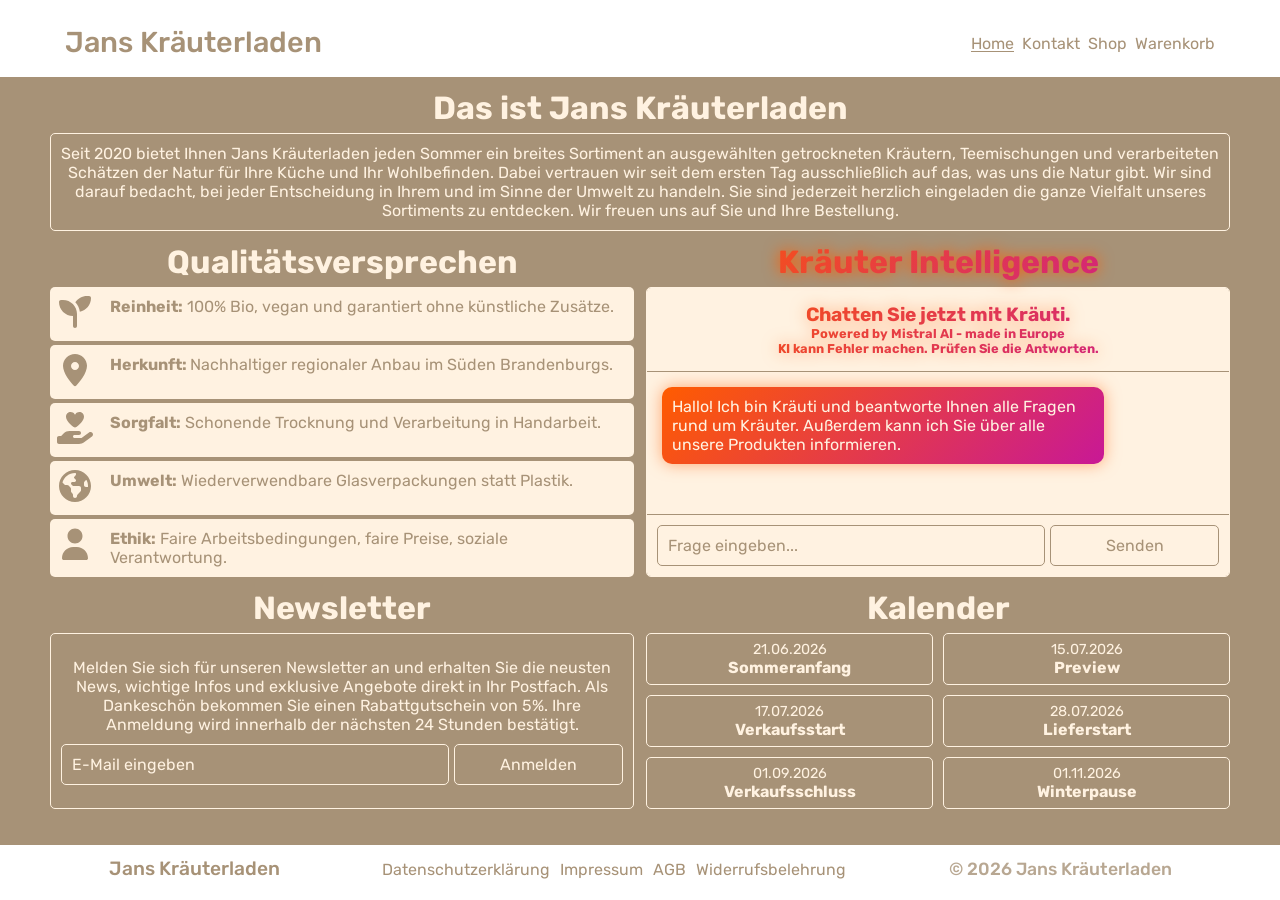
<file: index.html>
<!DOCTYPE html>
<html lang="de">

    <head>

        <title></title>

        <meta charset="UTF-8">
        <meta name="viewport" content="width=device-width, initial-scale=1.0">

        <meta property="og:title" content="" />
        <meta property="og:description" content="" />
        <meta property="og:url" content="" />
        <meta property="og:image" content="" />

        <meta name="description" content="">

        <link rel="stylesheet" href="style.css"/>
        <script src="" defer></script>

        <link rel="preconnect" href="https://fonts.googleapis.com">
        <link rel="preconnect" href="https://fonts.gstatic.com" crossorigin>
        <link href="https://fonts.googleapis.com/css2?family=Pacifico&family=Rubik:ital,wght@0,300..900;1,300..900&family=Slabo+27px&display=swap" rel="stylesheet">
    </head>



    <body>

            <header>

                <nav>
                    <div class="nav-logo">Jans Kräuterladen</div>
                    <div class="nav-links">
                        <a href="index.html" class="underlined" class="a-nav">Home</a>
                        <a href="kontakt.html">Kontakt</a>
                        <a href="shop.html">Shop</a>
                        <a href="warenkorb.html">Warenkorb</a>
                    </div>
                </nav>

            </header>

            <main>

                <div class="home-background">

                    
                    <div class="home-grid">

                        <div class="area-1">
                            <h1>Das ist Jans Kräuterladen</h1>
                            <div class="box-1">
                                <div>Seit 2020 bietet Ihnen Jans Kräuterladen jeden Sommer ein breites Sortiment an ausgewählten getrockneten Kräutern, Teemischungen und verarbeiteten Schätzen der Natur für Ihre Küche und Ihr Wohlbefinden. Dabei vertrauen wir seit dem ersten Tag ausschließlich auf das, was uns die Natur gibt. Wir sind darauf bedacht, bei jeder Entscheidung in Ihrem und im Sinne der Umwelt zu handeln. Sie sind jederzeit herzlich eingeladen die ganze Vielfalt unseres Sortiments zu entdecken. Wir freuen uns auf Sie und Ihre Bestellung.</div>
                            </div>
                        </div>

                        <div class="area-2">
                            <h1>Qualitäts&shy;versprechen</h1>
                            <div class="box-2">
                                <div class="box-2-icon"><svg xmlns="http://www.w3.org/2000/svg" viewBox="0 0 640 640"><!--!Font Awesome Free 7.2.0 by @fontawesome - https://fontawesome.com License - https://fontawesome.com/license/free Copyright 2026 Fonticons, Inc.--><path fill="var(--color-1)" d="M576 96C576 204.1 499.4 294.3 397.6 315.4C389.7 257.3 363.6 205 325.1 164.5C365.2 104 433.9 64 512 64L544 64C561.7 64 576 78.3 576 96zM64 160C64 142.3 78.3 128 96 128L128 128C251.7 128 352 228.3 352 352L352 544C352 561.7 337.7 576 320 576C302.3 576 288 561.7 288 544L288 384C164.3 384 64 283.7 64 160z"/></svg></div>
                                <div class="box-2-text"><b>Reinheit:</b> 100% Bio, vegan und garantiert ohne künstliche Zusätze.</div>
                                <div class="box-2-icon"><svg xmlns="http://www.w3.org/2000/svg" viewBox="0 0 640 640"><!--!Font Awesome Free 7.2.0 by @fontawesome - https://fontawesome.com License - https://fontawesome.com/license/free Copyright 2026 Fonticons, Inc.--><path fill="var(--color-1)" d="M128 252.6C128 148.4 214 64 320 64C426 64 512 148.4 512 252.6C512 371.9 391.8 514.9 341.6 569.4C329.8 582.2 310.1 582.2 298.3 569.4C248.1 514.9 127.9 371.9 127.9 252.6zM320 320C355.3 320 384 291.3 384 256C384 220.7 355.3 192 320 192C284.7 192 256 220.7 256 256C256 291.3 284.7 320 320 320z"/></svg></div>
                                <div class="box-2-text"><b>Herkunft: </b>Nachhaltiger regionaler Anbau im Süden Brandenburgs.</div>
                                <div class="box-2-icon"><svg xmlns="http://www.w3.org/2000/svg" viewBox="0 0 640 640"><!--!Font Awesome Free 7.2.0 by @fontawesome - https://fontawesome.com License - https://fontawesome.com/license/free Copyright 2026 Fonticons, Inc.--><path fill="var(--color-1)" d="M311.6 95C297.5 75.5 274.9 64 250.9 64C209.5 64 176 97.5 176 138.9L176 141.3C176 205.7 258 274.7 298.2 304.6C311.2 314.3 328.7 314.3 341.7 304.6C381.9 274.6 463.9 205.7 463.9 141.3L463.9 138.9C463.9 97.5 430.4 64 389 64C365 64 342.4 75.5 328.3 95L320 106.7L311.6 95zM141.3 405.5L98.7 448L64 448C46.3 448 32 462.3 32 480L32 544C32 561.7 46.3 576 64 576L384.5 576C413.5 576 441.8 566.7 465.2 549.5L591.8 456.2C609.6 443.1 613.4 418.1 600.3 400.3C587.2 382.5 562.2 378.7 544.4 391.8L424.6 480L312 480C298.7 480 288 469.3 288 456C288 442.7 298.7 432 312 432L384 432C401.7 432 416 417.7 416 400C416 382.3 401.7 368 384 368L231.8 368C197.9 368 165.3 381.5 141.3 405.5z"/></svg></div>
                                <div class="box-2-text"><b>Sorgfalt:</b> Schonende Trocknung und Verarbeitung in Handarbeit.</div>
                                <div class="box-2-icon"><svg xmlns="http://www.w3.org/2000/svg" viewBox="0 0 640 640"><!--!Font Awesome Free 7.2.0 by @fontawesome - https://fontawesome.com License - https://fontawesome.com/license/free Copyright 2026 Fonticons, Inc.--><path fill="var(--color-1)" d="M119.7 263.7L150.6 294.6C156.6 300.6 164.7 304 173.2 304L194.7 304C203.2 304 211.3 307.4 217.3 313.4L246.6 342.7C252.6 348.7 256 356.8 256 365.3L256 402.8C256 411.3 259.4 419.4 265.4 425.4L278.7 438.7C284.7 444.7 288.1 452.8 288.1 461.3L288.1 480C288.1 497.7 302.4 512 320.1 512C337.8 512 352.1 497.7 352.1 480L352.1 477.3C352.1 468.8 355.5 460.7 361.5 454.7L406.8 409.4C412.8 403.4 416.2 395.3 416.2 386.8L416.2 352.1C416.2 334.4 401.9 320.1 384.2 320.1L301.5 320.1C293 320.1 284.9 316.7 278.9 310.7L262.9 294.7C258.7 290.5 256.3 284.7 256.3 278.7C256.3 266.2 266.4 256.1 278.9 256.1L313.6 256.1C326.1 256.1 336.2 246 336.2 233.5C336.2 227.5 333.8 221.7 329.6 217.5L309.9 197.8C306 194 304 189.1 304 184C304 178.9 306 174 309.7 170.3L327 153C332.8 147.2 336.1 139.3 336.1 131.1C336.1 123.9 333.7 117.4 329.7 112.2C326.5 112.1 323.3 112 320.1 112C224.7 112 144.4 176.2 119.8 263.7zM528 320C528 285.4 519.6 252.8 504.6 224.2C498.2 225.1 491.9 228.1 486.7 233.3L473.3 246.7C467.3 252.7 463.9 260.8 463.9 269.3L463.9 304C463.9 321.7 478.2 336 495.9 336L520 336C522.5 336 525 335.7 527.3 335.2C527.7 330.2 527.8 325.1 527.8 320zM64 320C64 178.6 178.6 64 320 64C461.4 64 576 178.6 576 320C576 461.4 461.4 576 320 576C178.6 576 64 461.4 64 320z"/></svg></div>
                                <div class="box-2-text"><b>Umwelt:</b> Wiederverwendbare Glasverpackungen statt Plastik.</div>
                                <div class="box-2-icon"><svg xmlns="http://www.w3.org/2000/svg" viewBox="0 0 640 640"><!--!Font Awesome Free 7.2.0 by @fontawesome - https://fontawesome.com License - https://fontawesome.com/license/free Copyright 2026 Fonticons, Inc.--><path fill="var(--color-1)" d="M320 312C386.3 312 440 258.3 440 192C440 125.7 386.3 72 320 72C253.7 72 200 125.7 200 192C200 258.3 253.7 312 320 312zM290.3 368C191.8 368 112 447.8 112 546.3C112 562.7 125.3 576 141.7 576L498.3 576C514.7 576 528 562.7 528 546.3C528 447.8 448.2 368 349.7 368L290.3 368z"/></svg></div>
                                <div class="box-2-text"><b>Ethik:</b> Faire Arbeits&shy;bedingungen, faire Preise, soziale Verantwortung.</div>
                            </div>
                        </div>

                        <div class="area-3">
                            <h1>Kalender</h1>
                            <div class="box-3">
                                        <div class="box-3-item">
                                            <div class="box-3-date">21.06.2026</div>
                                            <b>Sommeranfang</b>
                                        </div>
                                        <div class="box-3-item">
                                            <div class="box-3-date">15.07.2026</div>
                                            <b>Preview</b>
                                        </div>
                                        <div class="box-3-item">
                                            <div class="box-3-date">17.07.2026</div>
                                            <b>Verkaufsstart</b>
                                        </div>
                                        <div class="box-3-item">
                                            <div class="box-3-date">28.07.2026</div>
                                            <b>Lieferstart</b>
                                        </div>
                                        <div class="box-3-item">
                                            <div class="box-3-date">01.09.2026</div>
                                            <b>Verkaufsschluss</b>
                                        </div>
                                        <div class="box-3-item">
                                            <div class="box-3-date">01.11.2026</div>
                                            <b>Winterpause</b>
                                        </div>
                            </div>
                        </div>

                        <div class="area-4">
                            <h1 class="ai-h1">Kräuter Intelligence</h1>
                            <iframe src="chat.html" class="box-4">
                            </iframe>
                        </div>

                        <div class="area-5">
                            <h1>Newsletter</h1>
                            <div class="box-5">
                                <div>Melden Sie sich für unseren Newsletter an und erhalten Sie die neusten News, wichtige Infos und exklusive Angebote direkt in Ihr Postfach. Als Dankeschön bekommen Sie einen Rabattgutschein von 5%. Ihre Anmeldung wird innerhalb der nächsten 24 Stunden bestätigt.</div>
                                <div class="newsletter-flex">
                                    <input type="text" placeholder="E-Mail eingeben" required class="box-5-input">
                                    <button class="box-5-button">Anmelden</button>
                                </div>
                            </div>
                        </div>

                    </div>

                </div>

            </main>

            <footer>

                <div class="footer-logo">Jans Kräuterladen</div>

                <div class="footer-links">
                    <a href="datenschutzerklärung.html">Datenschutzerklärung</a>
                    <a href="impressum.html">Impressum</a>
                    <a href="AGB.html">AGB</a>
                    <a href="widerrufsbelehrung.html">Widerrufsbelehrung</a>
                </div>

                <div class="footer-copyright">&copy; 2026 Jans Kräuterladen</div>

            </footer>

    </body>

</html>
</file>
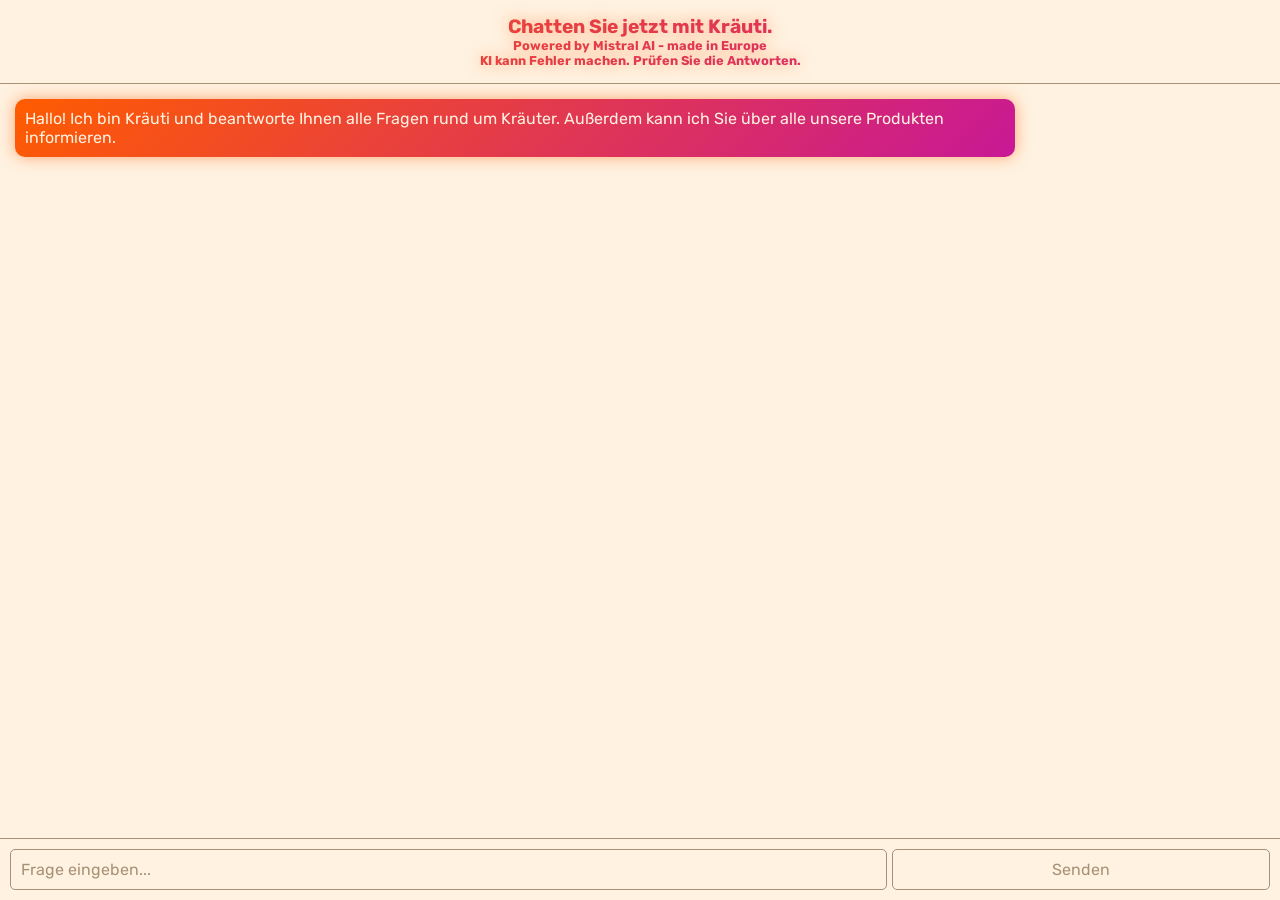
<file: chat.html>
<!DOCTYPE html>
<html lang="de">
<head>
    <meta charset="UTF-8">
    <style>
        * { font-family: "Rubik", sans-serif; box-sizing: border-box; }
        :root {--color-1: #A79277; --color-2: #FFF2E1;}
        body { margin: 0; display: flex; flex-direction: column; height: 100vh;}
        .header-content { background: linear-gradient(135deg, #FF5C00 0%, #C81896 100%); -webkit-background-clip: text; background-clip: text; color: transparent; filter: drop-shadow(0 0 8px rgba(255, 92, 0, 0.5)); padding: 15px; text-align: center; font-weight: bold; font-size: 1.2rem;}
        #header {background-color: var(--color-2); border-bottom: 1px solid var(--color-1);}
        #info { font-size: 0.8rem; }
        #chatbox { flex: 1; padding: 15px; overflow-y: auto; display: flex; flex-direction: column; gap: 10px; font-size: 14px; background-color: var(--color-2); }
        #input-area { display: flex; gap: 5px; border-top: 1px solid var(--color-1); padding: 10px; background-color: var(--color-2);}
        input::placeholder { color: var(--color-1); opacity: 1; }
        input {font-size: 1rem; flex: 1; border: 1px solid var(--color-1); background-color: var(--color-2); color: var(--color-1); padding: 10px; border-radius: 5px; outline: none; width: auto}
        button { font-size: 1rem; background-color: var(--color-2); color: var(--color-1); padding: 10px; border-radius: 5px; cursor: pointer; border: 1px solid var(--color-1); width: 30%; flex-shrink: 0;}
        button:disabled { background: #aaa; cursor: not-allowed; }
        button:hover {background: linear-gradient(135deg, #FF5C00 0%, #C81896 100%); filter: drop-shadow(0 0 8px rgba(255, 92, 0, 1.0)); border: 1px, solid transparent; color: var(--color-2)}
        .msg { padding: 10px; border-radius: 10px; max-width: 80%; font-size: 1rem;}
        .user { background: var(--color-1); color: var(--color-2); align-self: flex-end; }
        .ai { background: linear-gradient(135deg, #FF5C00, #c81896); color: var(--color-2); align-self: flex-start;filter: drop-shadow(0 0 8px rgba(255, 92, 0, 0.5)) }
        .error { background: rgb(218, 145, 145); color: #c0392b; align-self: flex-start; }
        .typing { color: var(--color-2); font-style: italic; }
    </style>
    <link rel="preconnect" href="https://fonts.googleapis.com">
    <link rel="preconnect" href="https://fonts.gstatic.com" crossorigin>
    <link href="https://fonts.googleapis.com/css2?family=Pacifico&family=Rubik:ital,wght@0,300..900;1,300..900&family=Slabo+27px&display=swap" rel="stylesheet">
</head>
<body>

<div id="header">
  <div class="header-content">
    <div>Chatten Sie jetzt mit Kräuti.</div>
    <div id="info">Powered by Mistral AI - made in Europe <br> KI kann Fehler machen. Prüfen Sie die Antworten.</div>
  </div>  
</div>
<div id="chatbox">
    <div class="msg ai">Hallo! Ich bin Kräuti und beantworte Ihnen alle  Fragen rund um Kräuter. Außerdem kann ich Sie über alle unsere Produkten informieren. </div>
</div>
<div id="input-area">
    <input type="text" id="userInput" placeholder="Frage eingeben..." onkeypress="if(event.key === 'Enter') senden()">
    <button id="sendBtn" onclick="senden()">Senden</button>
</div>

<script>
  const EDGE_FUNCTION_URL = "https://iydsqjtkokkcbxdrwaav.supabase.co/functions/v1/dynamic-task";

  async function senden() {
    const input = document.getElementById("userInput");
    const chatbox = document.getElementById("chatbox");
    const sendBtn = document.getElementById("sendBtn");
    const text = input.value.trim();

    if (!text) return;

    // Nutzernachricht anzeigen
    const userMsg = document.createElement("div");
    userMsg.className = "msg user";
    userMsg.textContent = text;
    chatbox.appendChild(userMsg);
    input.value = "";
    sendBtn.disabled = true;

    // Tipp-Indikator
    const typing = document.createElement("div");
    typing.className = "msg ai typing";
    typing.textContent = "Kräuti schreibt...";
    chatbox.appendChild(typing);
    chatbox.scrollTop = chatbox.scrollHeight;

    const controller = new AbortController();
    const timeout = setTimeout(() => controller.abort(), 15000);

    try {
      const res = await fetch(EDGE_FUNCTION_URL, {
        method: "POST",
        headers: { "Content-Type": "application/json" },
        body: JSON.stringify({ message: text }),
        signal: controller.signal,
      });
      clearTimeout(timeout);

      const data = await res.json();
      typing.remove();

      const aiMsg = document.createElement("div");
      aiMsg.className = "msg ai";
      aiMsg.textContent = data.antwort || "Kräuti war eben nicht verfügbar. Bitte versuchen Sie es erneut.";
      chatbox.appendChild(aiMsg);

    } catch (e) {
      clearTimeout(timeout);
      typing.remove();
      const errMsg = document.createElement("div");
      errMsg.className = "msg ai";
      errMsg.textContent = "Kräuti war eben nicht verfügbar. Bitte versuchen Sie es erneut.";
      chatbox.appendChild(errMsg);
    }

    sendBtn.disabled = false;
    chatbox.scrollTop = chatbox.scrollHeight;
    input.focus();
  }
</script>

</body>
</html>
</file>
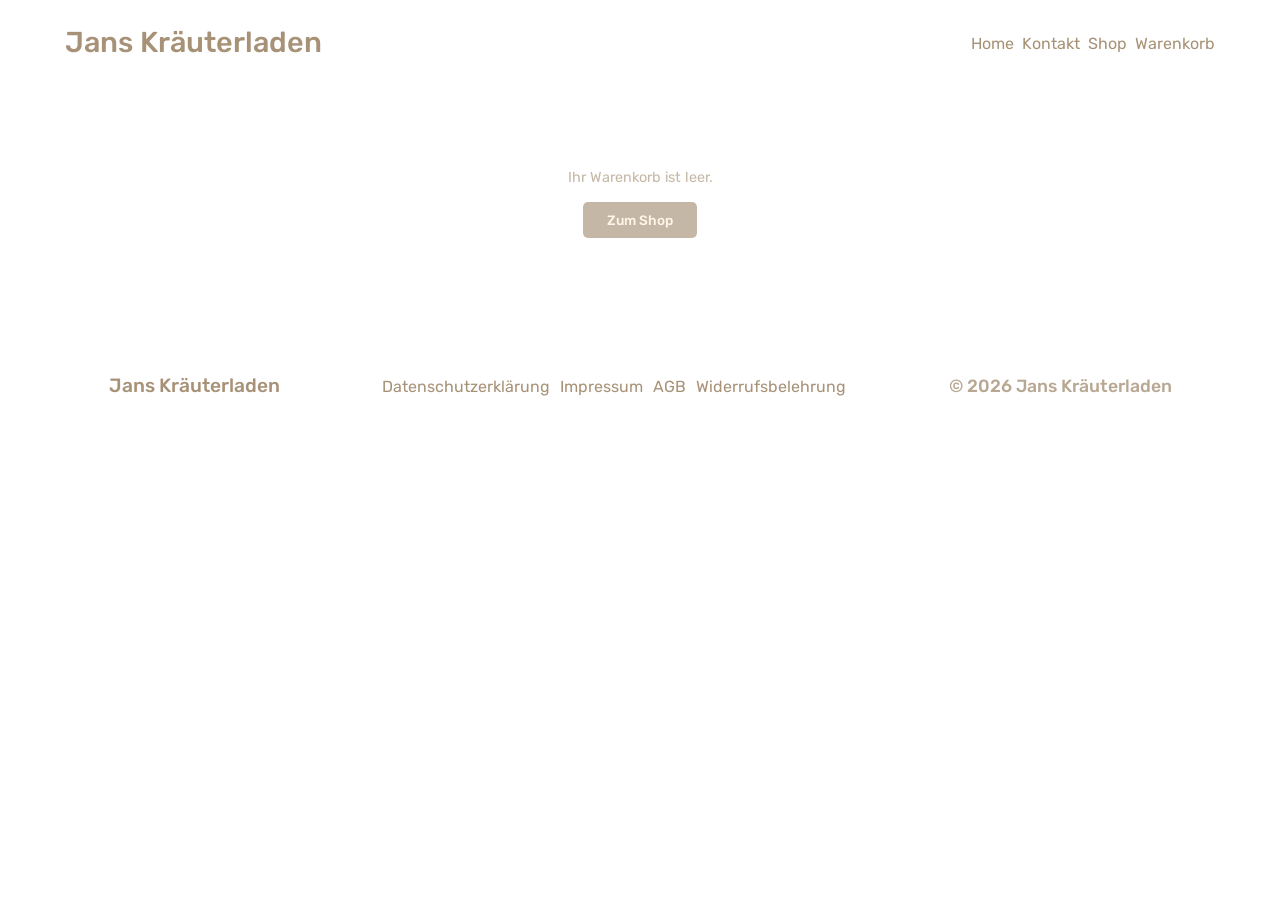
<file: checkout.html>
<!DOCTYPE html>
<html lang="de">
<head>
    <title>Kasse – Jans Kräuterladen</title>
    <meta charset="UTF-8">
    <meta name="viewport" content="width=device-width, initial-scale=1.0">
    <link rel="stylesheet" href="style.css"/>
    <link rel="preconnect" href="https://fonts.googleapis.com">
    <link rel="preconnect" href="https://fonts.gstatic.com" crossorigin>
    <link href="https://fonts.googleapis.com/css2?family=Pacifico&family=Rubik:ital,wght@0,300..900;1,300..900&family=Slabo+27px&display=swap" rel="stylesheet">
    <style>
        .page-wrap { padding: 24px 12px 60px; color: var(--color-1); }
        .page-wrap h1 { font-size: 1.6rem; font-weight: 500; margin-bottom: 20px; }

        .checkout-layout {
            display: grid;
            grid-template-columns: 1fr;
            gap: 20px;
            max-width: 960px;
            margin: 0 auto;
        }

        .form-card {
            border: 1px solid rgba(167,146,119,0.35);
            border-radius: 5px;
            padding: 18px;
            background: #fff;
        }
        .form-card + .form-card { margin-top: 12px; }
        .card-title {
            font-size: 0.72rem; font-weight: 500; letter-spacing: 0.08em;
            text-transform: uppercase; opacity: 0.55;
            padding-bottom: 12px; margin-bottom: 14px;
            border-bottom: 1px solid rgba(167,146,119,0.2);
        }

        .form-row { display: grid; grid-template-columns: 1fr 1fr; gap: 10px; margin-bottom: 10px; }
        .form-row.full { grid-template-columns: 1fr; }

        .field { display: flex; flex-direction: column; gap: 4px; }
        .field label { font-size: 0.72rem; font-weight: 500; letter-spacing: 0.04em; opacity: 0.55; text-transform: uppercase; }
        .field input, .field select, .field textarea {
            padding: 9px 10px;
            border: 1px solid rgba(167,146,119,0.4);
            border-radius: 5px;
            background: var(--color-2);
            font-family: "Rubik", sans-serif;
            font-size: 0.875rem;
            color: var(--color-1);
            outline: none;
            transition: border-color 0.2s;
        }
        .field input:focus, .field select:focus, .field textarea:focus {
            border-color: var(--color-1); background: #fff;
        }
        .err-msg { font-size: 0.7rem; color: #c0392b; display: none; }
        .has-error .err-msg { display: block; }
        .has-error input, .has-error select { border-color: #c0392b; }
        .field textarea { resize: vertical; min-height: 72px; }
        input::placeholder, textarea::placeholder { color: var(--color-1); opacity: 0.35; }
        select option { background: #fff; color: var(--color-1); }

        /* EMPFANGSART */
        .delivery-toggle { display: flex; gap: 8px; }
        .delivery-btn {
            flex: 1; padding: 10px;
            border: 1px solid rgba(167,146,119,0.4); border-radius: 5px;
            background: var(--color-2); color: var(--color-1);
            font-family: "Rubik", sans-serif; font-size: 0.85rem; font-weight: 400;
            cursor: pointer; transition: all 0.18s; text-align: center;
        }
        .delivery-btn.active {
            background: var(--color-1); color: var(--color-2);
            border-color: var(--color-1); font-weight: 500;
        }
        .delivery-hint {
            margin-top: 12px; padding: 10px 12px;
            background: var(--color-2); border-radius: 5px;
            font-size: 0.82rem; line-height: 1.6; opacity: 0.8;
        }

        /* BERECHTIGUNGSCODE */
        .code-row { display: flex; gap: 8px; }
        .code-input {
            flex: 1; padding: 9px 10px;
            border: 1px solid rgba(167,146,119,0.4); border-radius: 5px;
            background: var(--color-2); font-family: "Rubik", sans-serif;
            font-size: 0.875rem; color: var(--color-1); outline: none;
            transition: border-color 0.2s;
        }
        .code-input:focus { border-color: var(--color-1); background: #fff; }
        .code-input.error { border-color: #c0392b; }
        .code-btn {
            padding: 9px 14px; border: 1px solid var(--color-1); border-radius: 5px;
            background: transparent; color: var(--color-1);
            font-family: "Rubik", sans-serif; font-size: 0.82rem; font-weight: 500;
            cursor: pointer; transition: all 0.18s; white-space: nowrap;
        }
        .code-btn:hover { background: var(--color-1); color: var(--color-2); }
        .code-msg { font-size: 0.78rem; margin-top: 6px; min-height: 1rem; }
        .code-msg.ok { color: #2d7a3a; }
        .code-msg.err { color: #c0392b; }
        .code-info {
            margin-top: 12px; padding: 10px 12px;
            background: var(--color-2); border-radius: 5px;
            font-size: 0.82rem; line-height: 1.65; opacity: 0.8;
        }

        /* ORDER SUMMARY */
        .order-card {
            border: 1px solid rgba(167,146,119,0.35);
            border-radius: 5px; padding: 18px; background: #fff;
        }
        .order-list { border-top: 1px solid rgba(167,146,119,0.2); }
        .order-item {
            display: flex; justify-content: space-between; align-items: flex-start;
            gap: 12px; padding: 10px 0;
            border-bottom: 1px solid rgba(167,146,119,0.15);
            font-size: 0.85rem;
        }
        .order-item:last-child { border-bottom: none; }
        .order-item-name { font-weight: 500; line-height: 1.3; }
        .order-item-sub { font-size: 0.75rem; opacity: 0.55; margin-top: 2px; }
        .order-item-sub .sub-red { color: #c0392b; opacity: 1; }
        .order-item-sub .sub-old { text-decoration: line-through; opacity: 0.5; margin-left: 3px; }
        .order-item-price { font-weight: 500; white-space: nowrap; }
        .order-item-price.red { color: #c0392b; }
        .order-totals {
            margin-top: 12px; padding-top: 12px;
            border-top: 1px solid rgba(167,146,119,0.3);
            display: flex; flex-direction: column; gap: 6px;
        }
        .totals-row { display: flex; justify-content: space-between; font-size: 0.85rem; opacity: 0.65; }
        .totals-row.discount { color: #2d7a3a; opacity: 1; font-weight: 500; }
        .totals-row.grand { font-weight: 500; font-size: 0.95rem; opacity: 1; }

        /* SUBMIT */
        .submit-btn {
            width: 100%; margin-top: 16px; padding: 12px;
            background: var(--color-1); color: var(--color-2);
            border: none; border-radius: 5px;
            font-family: "Rubik", sans-serif; font-size: 0.88rem; font-weight: 500;
            cursor: pointer; transition: opacity 0.2s;
        }
        .submit-btn:hover:not(:disabled) { opacity: 0.85; }
        .submit-btn:disabled { background: rgba(167,146,119,0.25); color: rgba(167,146,119,0.6); cursor: not-allowed; }
        .fine-print { font-size: 0.7rem; opacity: 0.5; text-align: center; margin-top: 8px; line-height: 1.5; }

        /* SUCCESS */
        #successState {
            display: none; text-align: center;
            padding: 5rem 1.5rem; max-width: 480px; margin: 0 auto;
            color: var(--color-1);
        }
        .success-icon {
            width: 52px; height: 52px; border-radius: 50%;
            background: var(--color-2); border: 1px solid rgba(167,146,119,0.4);
            display: flex; align-items: center; justify-content: center;
            margin: 0 auto 20px;
        }
        #successState h2 { font-size: 1.5rem; font-weight: 500; margin-bottom: 10px; }
        #successState p { font-size: 0.88rem; opacity: 0.7; line-height: 1.7; margin-bottom: 24px; }
        .order-number-box {
            background: var(--color-2); border: 1px solid rgba(167,146,119,0.4);
            border-radius: 5px; padding: 14px 18px; margin-bottom: 20px; text-align: center;
        }
        .order-number-label { font-size: 0.72rem; font-weight: 500; letter-spacing: 0.08em; text-transform: uppercase; opacity: 0.55; margin-bottom: 6px; }
        .order-number { font-size: 1.4rem; font-weight: 500; letter-spacing: 0.08em; color: var(--color-1); }

        #emptyState { display: none; text-align: center; padding: 4rem 1rem; color: var(--color-1); opacity: 0.65; }
        #emptyState p { margin-bottom: 16px; font-size: 0.9rem; }

        .btn-primary {
            display: inline-block; padding: 10px 24px;
            background: var(--color-1); color: var(--color-2);
            border-radius: 5px; text-decoration: none;
            font-size: 0.85rem; font-weight: 500; transition: opacity 0.2s;
        }
        .btn-primary:hover { opacity: 0.85; color: var(--color-2); }

        @media (min-width: 700px) {
            .checkout-layout { grid-template-columns: 1fr 340px; align-items: start; }
            .order-card { position: sticky; top: 20px; }
        }
        @media (max-width: 699px) {
            .order-card { order: 2; }
            .checkout-layout > div:first-child { order: 1; }
        }
        @media (min-width: 900px) {
            .page-wrap { padding: 28px 50px 60px; }
        }
    </style>
</head>
<body>

<header>
    <nav>
        <div class="nav-logo">Jans Kräuterladen</div>
        <div class="nav-links">
            <a href="index.html">Home</a>
            <a href="kontakt.html">Kontakt</a>
            <a href="shop.html">Shop</a>
            <a href="warenkorb.html">Warenkorb</a>
        </div>
    </nav>
</header>

<main>
    <div class="page-wrap">

        <div id="emptyState">
            <p>Ihr Warenkorb ist leer.</p>
            <a href="shop.html" class="btn-primary">Zum Shop</a>
        </div>

        <div id="successState">
            <div class="success-icon">
                <svg width="22" height="22" viewBox="0 0 24 24" fill="none" stroke="#A79277" stroke-width="2"><polyline points="20 6 9 17 4 12"/></svg>
            </div>
            <h2>Vielen Dank!</h2>
            <div class="order-number-box">
                <div class="order-number-label">Deine Bestellnummer</div>
                <div class="order-number" id="successOrderNr">–</div>
            </div>
            <p>Bitte notiere deine Bestellnummer. Wir melden uns schnellstmöglich per E-Mail bei dir.</p>
            <a href="shop.html" class="btn-primary">Weiter einkaufen</a>
        </div>

        <div id="checkoutMain" style="display:none">
            <h1>Kasse</h1>
            <div class="checkout-layout">

                <!-- LINKS: FORMULAR -->
                <div>

                    <!-- PERSÖNLICHE DATEN -->
                    <div class="form-card">
                        <div class="card-title">Persönliche Daten</div>
                        <div class="form-row">
                            <div class="field" id="f-vorname">
                                <label>Vorname *</label>
                                <input type="text" id="vorname" placeholder="Max" />
                                <span class="err-msg">Pflichtfeld</span>
                            </div>
                            <div class="field" id="f-nachname">
                                <label>Nachname *</label>
                                <input type="text" id="nachname" placeholder="Mustermann" />
                                <span class="err-msg">Pflichtfeld</span>
                            </div>
                        </div>
                        <div class="form-row full">
                            <div class="field" id="f-email">
                                <label>E-Mail *</label>
                                <input type="text" id="email" placeholder="max@beispiel.de" inputmode="email" autocomplete="email" />
                                <span class="err-msg">Bitte gültige E-Mail angeben</span>
                            </div>
                        </div>
                        <div class="form-row full">
                            <div class="field">
                                <label>Telefon (optional)</label>
                                <input type="tel" id="telefon" placeholder="+49 123 456789" />
                            </div>
                        </div>
                    </div>

                    <!-- EMPFANGSART -->
                    <div class="form-card">
                        <div class="card-title">Empfangsart</div>
                        <div class="delivery-toggle">
                            <button class="delivery-btn active" id="btnLieferung" onclick="setDelivery('lieferung')">📦 Lieferung</button>
                            <button class="delivery-btn" id="btnAbholung" onclick="setDelivery('abholung')">🏠 Abholung</button>
                        </div>

                        <!-- Lieferung -->
                        <div id="lieferungFields" style="margin-top:12px">
                            <div class="delivery-hint">
                                🚚 Es können Versandkosten von bis zu 9 € anfallen.
                            </div>
                            <div class="form-row full" style="margin-top:12px">
                                <div class="field" id="f-strasse">
                                    <label>Straße & Hausnummer *</label>
                                    <input type="text" id="strasse" placeholder="Musterstraße 12" />
                                    <span class="err-msg">Pflichtfeld</span>
                                </div>
                            </div>
                            <div class="form-row">
                                <div class="field" id="f-plz">
                                    <label>PLZ *</label>
                                    <input type="text" id="plz" placeholder="12345" maxlength="5" />
                                    <span class="err-msg">Pflichtfeld</span>
                                </div>
                                <div class="field" id="f-ort">
                                    <label>Ort *</label>
                                    <input type="text" id="ort" placeholder="Musterstadt" />
                                    <span class="err-msg">Pflichtfeld</span>
                                </div>
                            </div>
                            <div class="form-row full">
                                <div class="field">
                                    <label>Land</label>
                                    <select id="land">
                                        <option>Deutschland</option>
                                    </select>
                                </div>
                            </div>
                        </div>

                        <!-- Abholung -->
                        <div id="abholungFields" style="display:none; margin-top:12px">
                            <div class="delivery-hint">
                                📞 Abholung nach Vereinbarung per Telefon oder E-Mail. Wir melden uns bei Ihnen nach Eingang der Bestellung.
                            </div>
                        </div>
                    </div>

                    <!-- ANMERKUNGEN -->
                    <div class="form-card">
                        <div class="card-title">Anmerkungen</div>
                        <div class="form-row full">
                            <div class="field">
                                <label>Nachricht (optional)</label>
                                <textarea id="nachricht" placeholder="Besondere Wünsche zur Bestellung…"></textarea>
                            </div>
                        </div>
                    </div>

                    <!-- BESTELLBERECHTIGUNG -->
                    <div class="form-card">
                        <div class="card-title">Bestellberechtigung</div>
                        <div class="code-row">
                            <input class="code-input" id="codeInput" type="text" placeholder="Berechtigungscode eingeben" />
                            <button class="code-btn" id="codeBtn">Prüfen</button>
                        </div>
                        <div class="code-msg" id="codeMsg"></div>
                        <div class="code-info">
                            Nach Abschluss Ihrer Bestellung erhalten Sie innerhalb der nächsten 24 Stunden eine Bestellbestätigung und alle Zahlungsinformationen – gegebenenfalls auch die Informationen zur Abholung.
                        </div>
                    </div>

                </div>

                <!-- RECHTS: BESTELLUNG -->
                <div class="order-card">
                    <div class="card-title">Ihre Bestellung</div>
                    <div class="order-list" id="orderItems"></div>
                    <div class="order-totals">
                        <div class="totals-row"><span>Zwischensumme</span><span id="sumSubtotal">–</span></div>
                        <div class="totals-row discount" id="discountRow" style="display:none">
                            <span id="discountLabel">Rabatt</span>
                            <span id="discountAmt">–</span>
                        </div>
                        <div class="totals-row grand"><span>Gesamt</span><span id="sumTotal">–</span></div>
                    </div>
                    <button class="submit-btn" id="submitBtn" disabled>Bestellung absenden →</button>
                    <p class="fine-print">Mit dem Absenden stimmen Sie unserer Datenschutzerklärung zu.</p>
                </div>

            </div>
        </div>

    </div>
</main>

<footer>
    <div class="footer-logo">Jans Kräuterladen</div>
    <div class="footer-links">
        <a href="datenschutzerklärung.html">Datenschutzerklärung</a>
        <a href="impressum.html">Impressum</a>
        <a href="AGB.html">AGB</a>
        <a href="widerrufsbelehrung.html">Widerrufsbelehrung</a>
    </div>
    <div class="footer-copyright">&copy; 2026 Jans Kräuterladen</div>
</footer>

<script>
const WEB3FORMS_KEY = '9659b930-8c67-4c4b-bbc0-1a89925f62ef';
const SUPABASE_URL  = 'https://iydsqjtkokkcbxdrwaav.supabase.co';
const BUCKET        = 'produkte';

function getCart() { return JSON.parse(localStorage.getItem('kraeuterladen_cart') || '[]'); }
function fmt(n) { return n.toFixed(2).replace('.', ',') + ' €'; }
function rnd(n) { return Math.round(n * 100) / 100; }

// Bestellnummer: MM-XXXXX
function genOrderNr() {
    const mm = String(new Date().getMonth() + 1).padStart(2, '0');
    const rand = String(Math.floor(10000 + Math.random() * 90000));
    return `${mm}-${rand}`;
}
const orderNr = genOrderNr();

// Empfangsart
let deliveryMode = 'lieferung';
function setDelivery(mode) {
    deliveryMode = mode;
    document.getElementById('btnLieferung').classList.toggle('active', mode === 'lieferung');
    document.getElementById('btnAbholung').classList.toggle('active', mode === 'abholung');
    document.getElementById('lieferungFields').style.display = mode === 'lieferung' ? 'block' : 'none';
    document.getElementById('abholungFields').style.display  = mode === 'abholung'  ? 'block' : 'none';
}

// Berechtigungscodes
let berechtigungscodes = [];
let codeValid = false;

async function loadCodes() {
    try {
        const res = await fetch(`${SUPABASE_URL}/storage/v1/object/public/${BUCKET}/berechtigungscodes.json`);
        berechtigungscodes = await res.json();
    } catch(e) { berechtigungscodes = []; }
}

function checkCode() {
    const input = document.getElementById('codeInput').value.trim();
    const msg   = document.getElementById('codeInput');
    const msgEl = document.getElementById('codeMsg');

    const gefunden = berechtigungscodes.find(c => c.code === input);
    if (gefunden) {
        msgEl.className = 'code-msg ok';
        msgEl.textContent = '✓ Code akzeptiert.';
        document.getElementById('codeInput').classList.remove('error');
        codeValid = true;
        document.getElementById('submitBtn').disabled = false;
    } else {
        msgEl.className = 'code-msg err';
        msgEl.textContent = 'Dieser Code ist nicht berechtigt.';
        document.getElementById('codeInput').classList.add('error');
        codeValid = false;
        document.getElementById('submitBtn').disabled = true;
    }
}

document.getElementById('codeBtn').addEventListener('click', checkCode);
document.getElementById('codeInput').addEventListener('keydown', e => { if (e.key === 'Enter') checkCode(); });
document.getElementById('codeInput').addEventListener('input', () => {
    document.getElementById('codeInput').classList.remove('error');
    document.getElementById('codeMsg').textContent = '';
    codeValid = false;
    document.getElementById('submitBtn').disabled = true;
});

// Warenkorb & Rabattcode
const cart = getCart();
const appliedCode = JSON.parse(sessionStorage.getItem('kl_rabattcode') || 'null');

function calcDiscount(code, subtotal) {
    if (!code) return 0;
    if (code.mindestbestellwert && subtotal < code.mindestbestellwert) return 0;
    if (code.typ === 'prozent') return rnd(subtotal * (code.wert / 100));
    if (code.typ === 'fest') return rnd(Math.min(code.wert, subtotal));
    return 0;
}

if (!cart.length) {
    document.getElementById('emptyState').style.display = 'block';
} else {
    document.getElementById('checkoutMain').style.display = 'block';

    let subtotal = 0;
    const container = document.getElementById('orderItems');

    cart.forEach(item => {
        const anzahl            = item.anzahl ?? item.menge ?? 1;
        const gesamtpreis       = item.gesamtpreis ?? rnd((item.preis ?? 0) * anzahl);
        const hatRabatt         = item.hatRabatt ?? false;
        const rabattProStueck   = item.rabattProStueck ?? rnd(gesamtpreis / anzahl);
        const ursprungProStueck = item.ursprungProStueck ?? rnd(gesamtpreis / anzahl);
        subtotal = rnd(subtotal + gesamtpreis);

        let subLine = `${anzahl} Stück`;
        if (hatRabatt) {
            subLine += ` · <span class="sub-red">${fmt(rabattProStueck)}</span><span class="sub-old">${fmt(ursprungProStueck)}</span> / Stück`;
        } else {
            subLine += ` · ${fmt(rabattProStueck)} / Stück`;
        }

        const div = document.createElement('div');
        div.className = 'order-item';
        div.innerHTML = `
            <div>
                <div class="order-item-name">${item.name}</div>
                <div class="order-item-sub">${subLine}</div>
            </div>
            <div class="order-item-price${hatRabatt ? ' red' : ''}">${fmt(gesamtpreis)}</div>`;
        container.appendChild(div);
    });

    const discount = calcDiscount(appliedCode, subtotal);
    const total = rnd(subtotal - discount);
    document.getElementById('sumSubtotal').textContent = fmt(subtotal);
    document.getElementById('sumTotal').textContent = fmt(total);

    if (discount > 0) {
        document.getElementById('discountRow').style.display = 'flex';
        document.getElementById('discountLabel').textContent = `Rabatt (${appliedCode.code})`;
        document.getElementById('discountAmt').textContent = '− ' + fmt(discount);
    }
}

// Validierung
function req(id) {
    const el = document.getElementById(id);
    const w  = document.getElementById('f-' + id);
    if (!el || !el.value.trim()) { if(w) w.classList.add('has-error'); return false; }
    if(w) w.classList.remove('has-error'); return true;
}
function validEmail() {
    const el = document.getElementById('email');
    const ok = /^[^\s@]+@[^\s@]+\.[^\s@]+$/.test(el.value.trim());
    const w  = document.getElementById('f-email');
    if (!ok) { if(w) w.classList.add('has-error'); return false; }
    if(w) w.classList.remove('has-error'); return true;
}
['vorname','nachname','email','strasse','plz','ort'].forEach(id => {
    const el = document.getElementById(id);
    if(el) el.addEventListener('input', () => {
        const w = document.getElementById('f-' + id);
        if(w) w.classList.remove('has-error');
    });
});

document.getElementById('submitBtn')?.addEventListener('click', async () => {
    if (!codeValid) return;

    const baseChecks  = [req('vorname'), req('nachname'), validEmail()];
    const adressChecks = deliveryMode === 'lieferung' ? [req('strasse'), req('plz'), req('ort')] : [];
    const ok = [...baseChecks, ...adressChecks].every(Boolean);
    if (!ok) { window.scrollTo({top:0,behavior:'smooth'}); return; }

    const btn = document.getElementById('submitBtn');
    btn.disabled = true; btn.textContent = 'Wird gesendet…';

    const cart = getCart();
    let subtotal = 0;

    const orderLines = cart.map(item => {
        const anzahl            = item.anzahl ?? item.menge ?? 1;
        const gesamtpreis       = item.gesamtpreis ?? rnd((item.preis ?? 0) * anzahl);
        const hatRabatt         = item.hatRabatt ?? false;
        const rabattProStueck   = item.rabattProStueck ?? rnd(gesamtpreis / anzahl);
        const ursprungProStueck = item.ursprungProStueck ?? rnd(gesamtpreis / anzahl);
        subtotal = rnd(subtotal + gesamtpreis);

        let zeile = `• ${item.name} — ${anzahl} Stück`;
        if (hatRabatt) {
            zeile += ` · ${fmt(rabattProStueck)}/Stück (orig. ${fmt(ursprungProStueck)}) = ${fmt(gesamtpreis)} [${item.rabattLabel || ''}]`;
        } else {
            zeile += ` · ${fmt(rabattProStueck)}/Stück = ${fmt(gesamtpreis)}`;
        }
        return zeile;
    }).join('\n');

    const discount = calcDiscount(appliedCode, subtotal);
    const total    = rnd(subtotal - discount);
    const rabattZeile = discount > 0 ? `\nRabattcode: ${appliedCode.code} (− ${fmt(discount)})` : '';

    const adressBlock = deliveryMode === 'lieferung'
        ? `${document.getElementById('strasse').value.trim()}\n${document.getElementById('plz').value.trim()} ${document.getElementById('ort').value.trim()}\nDeutschland`
        : 'Abholung (Vereinbarung per Telefon/Mail)';

    const body = {
        access_key: WEB3FORMS_KEY,
        subject: `Bestellung ${orderNr} – ${document.getElementById('vorname').value.trim()} ${document.getElementById('nachname').value.trim()}`,
        from_name: 'Jans Kräuterladen Shop',
        name: `${document.getElementById('vorname').value.trim()} ${document.getElementById('nachname').value.trim()}`,
        email: document.getElementById('email').value.trim(),
        message: `
=== NEUE BESTELLUNG ===
Bestellnummer:      ${orderNr}
Berechtigungscode:  ${document.getElementById('codeInput').value.trim()}

KUNDENDATEN
Name:     ${document.getElementById('vorname').value.trim()} ${document.getElementById('nachname').value.trim()}
E-Mail:   ${document.getElementById('email').value.trim()}
Telefon:  ${document.getElementById('telefon').value.trim() || '–'}

EMPFANGSART: ${deliveryMode === 'lieferung' ? 'Lieferung' : 'Abholung'}
${adressBlock}

BESTELLUNG
${orderLines}

Zwischensumme: ${fmt(subtotal)}${rabattZeile}
Gesamtbetrag:  ${fmt(total)}

ANMERKUNGEN
${document.getElementById('nachricht').value.trim() || '–'}
        `.trim(),
        botcheck: ''
    };

    try {
        const res = await fetch('https://api.web3forms.com/submit', {
            method: 'POST',
            headers: { 'Content-Type': 'application/json' },
            body: JSON.stringify(body)
        });
        const data = await res.json();
        if (data.success) {
            localStorage.removeItem('kraeuterladen_cart');
            sessionStorage.removeItem('kl_rabattcode');
            sessionStorage.removeItem('kl_discount');
            document.getElementById('successOrderNr').textContent = orderNr;
            document.getElementById('checkoutMain').style.display = 'none';
            document.getElementById('successState').style.display = 'block';
            window.scrollTo({top:0,behavior:'smooth'});
        } else { throw new Error(data.message || 'Fehler'); }
    } catch(e) {
        btn.disabled = false; btn.textContent = 'Bestellung absenden →';
        alert('Fehler beim Senden: ' + e.message);
    }
});

// Init
loadCodes();
</script>
</body>
</html>
</file>
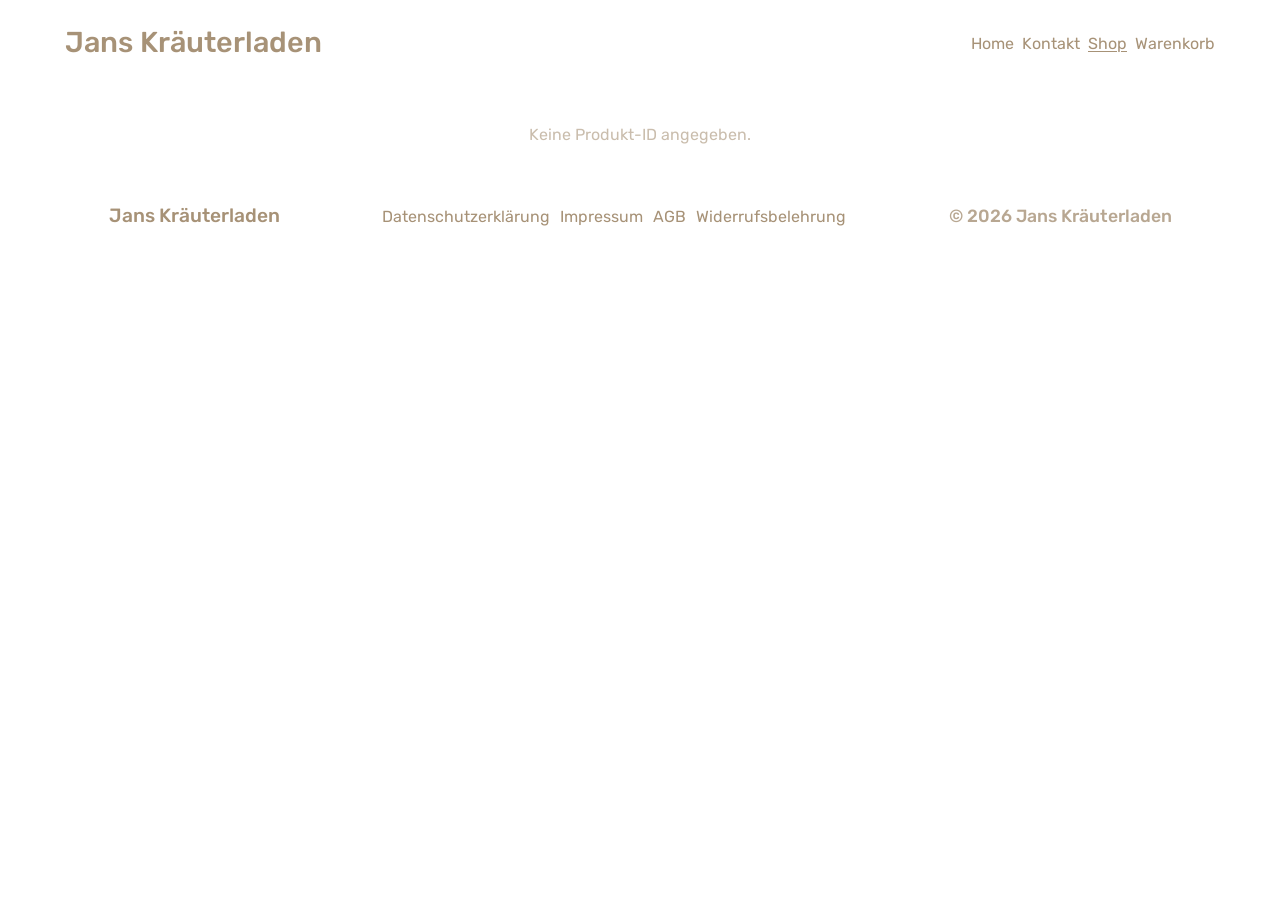
<file: produkt.html>
<!DOCTYPE html>
<html lang="de">
<head>
    <title>Produkt – Jans Kräuterladen</title>
    <meta charset="UTF-8">
    <meta name="viewport" content="width=device-width, initial-scale=1.0">
    <link rel="stylesheet" href="style.css"/>
    <link rel="preconnect" href="https://fonts.googleapis.com">
    <link rel="preconnect" href="https://fonts.gstatic.com" crossorigin>
    <link href="https://fonts.googleapis.com/css2?family=Pacifico&family=Rubik:ital,wght@0,300..900;1,300..900&family=Slabo+27px&display=swap" rel="stylesheet">
    <style>


        /* BACK LINK */
        .back-link {
            display: inline-flex;
            align-items: center;
            gap: 5px;
            padding: 14px 12px 0;
            font-size: 0.82rem;
            color: var(--color-1);
            opacity: 0.6;
            text-decoration: none;
            transition: opacity 0.2s;
        }
        .back-link:hover { opacity: 1; }
        .back-link svg { flex-shrink: 0; }

        /* LAYOUT */
        .product-layout {
            display: grid;
            grid-template-columns: 1fr;
            gap: 20px;
            padding: 14px 12px 50px;
            color: var(--color-1);
        }

        /* IMAGE */
        .product-img-wrap {
            border: 1px solid rgba(167,146,119,0.3);
            border-radius: 5px;
            overflow: hidden;
            aspect-ratio: 1/1;
            background: var(--color-2);
        }
        .product-img-wrap img { width: 100%; height: 100%; object-fit: cover; }
        .product-img-placeholder {
            width: 100%; height: 100%;
            background: var(--color-2);
        }

        /* INFO */
        .product-info { display: flex; flex-direction: column; gap: 16px; padding-bottom: 10px; }

        .status-badge {
            display: inline-block; font-size: 0.65rem; font-weight: 500;
            letter-spacing: 0.05em; text-transform: uppercase;
            padding: 3px 8px; border-radius: 999px; align-self: flex-start;
        }
        .status-badge.verfuegbar { background: #e6f4ea; color: #2d7a3a; }
        .status-badge.bald       { background: #fff3e0; color: #a07020; }
        .status-badge.nicht      { background: #fdecea; color: #c0392b; }

        .product-name { font-size: 1.6rem; font-weight: 500; line-height: 1.2; }
        .product-kurz { font-size: 0.88rem; line-height: 1.65; opacity: 0.75; }

        /* OPTIONS */
        .section-label {
            font-size: 0.72rem; font-weight: 500; letter-spacing: 0.07em;
            text-transform: uppercase; opacity: 0.55; margin-bottom: 8px;
        }
        .option-grid { display: flex; flex-wrap: wrap; gap: 6px; }
        .option-btn {
            font-family: "Rubik", sans-serif;
            font-size: 0.82rem;
            padding: 7px 14px;
            border: 1px solid rgba(167,146,119,0.5);
            border-radius: 5px;
            background: #fff;
            color: var(--color-1);
            cursor: pointer;
            transition: all 0.18s;
        }
        .option-btn:hover { border-color: var(--color-1); }
        .option-btn.selected { background: var(--color-1); color: var(--color-2); border-color: var(--color-1); }

        /* MENGE */
        .qty-control {
            display: flex; align-items: center;
            border: 1px solid rgba(167,146,119,0.5);
            border-radius: 5px; overflow: hidden; width: fit-content;
        }
        .qty-btn {
            width: 36px; height: 36px; border: none; background: var(--color-2);
            font-size: 1rem; cursor: pointer; color: var(--color-1);
            transition: background 0.15s; font-family: "Rubik", sans-serif;
        }
        .qty-btn:hover { background: var(--color-1); color: var(--color-2); }
        .qty-num {
            width: 44px; height: 36px; border: none;
            border-left: 1px solid rgba(167,146,119,0.3);
            border-right: 1px solid rgba(167,146,119,0.3);
            background: #fff; text-align: center;
            font-family: "Rubik", sans-serif; font-size: 0.9rem; font-weight: 500; color: var(--color-1);
            display: flex; align-items: center; justify-content: center;
            line-height: 36px; padding: 0;
        }
        .qty-num::-webkit-outer-spin-button,
        .qty-num::-webkit-inner-spin-button { -webkit-appearance: none; }

        /* PREIS ANZEIGE */
        .preis-block { display: flex; flex-direction: column; gap: 3px; }
        .preis-endpreis {
            font-size: 1.3rem; font-weight: 500;
        }
        .preis-endpreis.has-rabatt { color: #c0392b; }
        .preis-stueck {
            font-size: 0.78rem; opacity: 0.6;
        }
        .preis-stueck.has-rabatt { color: #c0392b; opacity: 1; }
        .preis-row-rabatt {
            display: flex; align-items: center; gap: 8px; flex-wrap: wrap;
        }
        .preis-original {
            font-size: 0.85rem; text-decoration: line-through; opacity: 0.4;
        }
        .preis-rabatt-label {
            font-size: 0.75rem; font-weight: 600; color: #c0392b;
            background: #fdecea; padding: 2px 7px; border-radius: 999px;
        }

        /* ADD TO CART */
        .add-btn {
            width: 100%; padding: 11px;
            background: var(--color-1); color: var(--color-2);
            border: none; border-radius: 5px;
            font-family: "Rubik", sans-serif; font-size: 0.85rem; font-weight: 500;
            cursor: pointer; transition: opacity 0.2s;
        }
        .add-btn:hover:not(:disabled) { opacity: 0.85; }
        .add-btn:disabled {
            background: rgba(167,146,119,0.2); color: rgba(167,146,119,0.6);
            cursor: not-allowed;
        }

        /* DETAILS */
        .detail-item { border-top: 1px solid rgba(167,146,119,0.25); padding: 14px 0; margin: 0; }
        .detail-item.last-visible { border-bottom: 1px solid rgba(167,146,119,0.25); }
        details { margin: 0; padding: 0; }
        details summary {
            font-size: 0.78rem; font-weight: 500; letter-spacing: 0.07em;
            text-transform: uppercase; opacity: 0.65;
            cursor: pointer; list-style: none; display: flex;
            justify-content: space-between; align-items: center;
            min-height: 1.4rem;
        }
        details summary::-webkit-details-marker { display: none; }
        details summary::marker { display: none; }
        details summary::after { content: '+'; font-size: 1rem; font-weight: 300; flex-shrink: 0; }
        details[open] summary::after { content: '−'; }
        details p { font-size: 0.85rem; line-height: 1.65; opacity: 0.7; padding-top: 8px; }

        /* TOAST */
        .toast {
            position: fixed; bottom: 1.5rem; left: 50%; transform: translateX(-50%) translateY(6px);
            background: var(--color-1); color: var(--color-2);
            padding: 10px 20px; border-radius: 5px;
            font-size: 0.82rem; opacity: 0; transition: all 0.25s;
            pointer-events: none; z-index: 999; white-space: nowrap;
        }
        .toast.show { opacity: 1; transform: translateX(-50%) translateY(0); }

        .state-box { text-align: center; padding: 3rem 1rem; color: var(--color-1); opacity: 0.6; }
        .spinner { width: 26px; height: 26px; border: 2px solid rgba(167,146,119,0.3); border-top-color: var(--color-1); border-radius: 50%; animation: spin 0.8s linear infinite; margin: 0 auto 0.75rem; }
        @keyframes spin { to { transform: rotate(360deg); } }

        @media (min-width: 680px) {
            .product-layout { grid-template-columns: 1fr 1fr; align-items: start; padding: 20px 50px 60px; }
            .back-link { padding: 16px 50px 0; }
            .product-img-wrap { position: sticky; top: 20px; }
        }
        @media (min-width: 900px) {
            .product-layout { gap: 40px; }
        }
    </style>
</head>
<body>

<header>
    <nav>
        <div class="nav-logo">Jans Kräuterladen</div>
        <div class="nav-links">
            <a href="index.html">Home</a>
            <a href="index.html">Kontakt</a>
            <a href="shop.html" class="underlined">Shop</a>
            <a href="warenkorb.html">Warenkorb</a>
        </div>
    </nav>
</header>

<main>
    <div id="loadingState" class="state-box">
        <div class="spinner"></div>
        <p>Produkt wird geladen…</p>
    </div>
    <div id="errorState" class="state-box" style="display:none">
        <p id="errorMsg">Produkt nicht gefunden.</p>
    </div>

    <div id="productContent" style="display:none">
        <a href="shop.html" class="back-link">
            <svg width="14" height="14" viewBox="0 0 24 24" fill="none" stroke="currentColor" stroke-width="2"><polyline points="15 18 9 12 15 6"/></svg>
            Zurück zur Produktübersicht
        </a>

        <div class="product-layout">
            <div class="product-img-wrap" id="imgWrap">
                <div class="product-img-placeholder"></div>
            </div>

            <div class="product-info">
                <span class="status-badge" id="statusBadge"></span>
                <h1 class="product-name" id="productName"></h1>
                <p class="product-kurz" id="produktKurz"></p>

                <div>
                    <div class="section-label">Menge</div>
                    <div class="qty-control">
                        <button class="qty-btn" id="qtyMinus">−</button>
                        <input class="qty-num" id="qtyNum" type="number" value="1" min="1" readonly />
                        <button class="qty-btn" id="qtyPlus">+</button>
                    </div>
                </div>

                <div class="preis-block" id="preisBlock">
                    <div class="preis-endpreis" id="preisEndpreis">–</div>
                    <div class="preis-stueck" id="preisStueck"></div>
                    <div class="preis-row-rabatt" id="preisRabattRow" style="display:none">
                        <span class="preis-original" id="preisOriginal"></span>
                        <span class="preis-rabatt-label" id="preisRabattLabel"></span>
                    </div>
                </div>

                <button class="add-btn" id="addBtn">In den Warenkorb</button>

                <div class="detail-item" id="wrapDesc">
                    <details>
                        <summary>Beschreibung</summary>
                        <p id="detailDesc"></p>
                    </details>
                </div>
                <div class="detail-item" id="wrapStorage">
                    <details>
                        <summary>Lagerungshinweis</summary>
                        <p id="detailStorage"></p>
                    </details>
                </div>
                <div class="detail-item" id="wrapPrep">
                    <details>
                        <summary>Zubereitungstipps</summary>
                        <p id="detailPrep"></p>
                    </details>
                </div>
            </div>
        </div>
    </div>
</main>

<footer>
    <div class="footer-logo">Jans Kräuterladen</div>
    <div class="footer-links">
        <a href="datenschutzerklärung.html">Datenschutzerklärung</a>
        <a href="impressum.html">Impressum</a>
        <a href="AGB.html">AGB</a>
        <a href="widerrufsbelehrung.html">Widerrufsbelehrung</a>
    </div>
    <div class="footer-copyright">&copy; 2026 Jans Kräuterladen</div>
</footer>

<div class="toast" id="toast"></div>

<script>
const SUPABASE_URL  = 'https://iydsqjtkokkcbxdrwaav.supabase.co';
const SUPABASE_ANON = 'eyJhbGciOiJIUzI1NiIsInR5cCI6IkpXVCJ9.eyJpc3MiOiJzdXBhYmFzZSIsInJlZiI6Iml5ZHNxanRrb2trY2J4ZHJ3YWF2Iiwicm9sZSI6ImFub24iLCJpYXQiOjE3NzY1Njk2NTIsImV4cCI6MjA5MjE0NTY1Mn0.qLiRzBRJuYr7Q65UGueVY76BKP6huOVnnxUqWKdjgCI';
const BUCKET = 'produkte';
const JSON_FILE = 'products.json';

let product = null, selectedOption = null, qty = 1;

function getCart() { return JSON.parse(localStorage.getItem('kraeuterladen_cart') || '[]'); }
function saveCart(c) { localStorage.setItem('kraeuterladen_cart', JSON.stringify(c)); }
function imageUrl(p) { return `${SUPABASE_URL}/storage/v1/object/public/${BUCKET}/${p}`; }
function fmt(n) { return n.toFixed(2).replace('.', ',') + ' €'; }

function updateCartBadge() {}

function parseRabatt(preis, rabattStr) {
    const s = String(rabattStr ?? '0').trim();
    if (!s || s === '0') return 0;
    if (s.endsWith('%')) {
        return preis * (parseFloat(s) / 100); // negativ, z.B. -0.2 bei -20%
    }
    return 0;
}

function hasRabatt(opt) {
    if (!opt) return false;
    const s = String(opt.rabatt ?? '0').trim();
    if (!s || s === '0') return false;
    return parseRabatt(opt.preis, s) !== 0;
}

function optLabel(v) { return v <= 5 ? `${v} Stück` : `${v} g`; }

function statusClass(s) {
    if (s === 'verfügbar') return 'verfuegbar';
    if (s === 'bald verfügbar') return 'bald';
    return 'nicht';
}
function statusLabel(s) {
    if (s === 'verfügbar') return 'Verfügbar';
    if (s === 'bald verfügbar') return 'Bald verfügbar';
    return 'Nicht verfügbar';
}

function showToast(msg) {
    const t = document.getElementById('toast');
    t.textContent = msg;
    t.classList.add('show');
    setTimeout(() => t.classList.remove('show'), 2200);
}

// qty wählt die Option aus optionen[qty-1] (1→opt[0], 2→opt[1], …)
function getCurrentOpt() {
    const idx = Math.min(qty, product.optionen.length) - 1;
    return product.optionen[idx];
}

// Rundung auf Cent (vermeidet 5.699999...)
function rnd(n) { return Math.round(n * 100) / 100; }

function calcEndpreis(opt) {
    if (!opt) return { endpreis: 0, original: 0, hatRabatt: false };
    const hatRabatt = hasRabatt(opt);
    const rabattBetrag = hatRabatt ? parseRabatt(opt.preis, opt.rabatt) : 0;
    return {
        endpreis: rnd(opt.preis + rabattBetrag),
        original: opt.preis,
        hatRabatt
    };
}

function updatePreisBlock() {
    const opt = getCurrentOpt();
    if (!opt) return;

    const { endpreis, original, hatRabatt } = calcEndpreis(opt);
    // Preis pro Stück: Gesamtpreis der Option geteilt durch Menge
    const preisProStueck = rnd(endpreis / qty);
    const origProStueck  = rnd(original / qty);

    const elEndpreis    = document.getElementById('preisEndpreis');
    const elStueck      = document.getElementById('preisStueck');
    const elRabattRow   = document.getElementById('preisRabattRow');
    const elOriginal    = document.getElementById('preisOriginal');
    const elRabattLabel = document.getElementById('preisRabattLabel');

    elEndpreis.textContent = fmt(endpreis);
    elEndpreis.className = 'preis-endpreis' + (hatRabatt ? ' has-rabatt' : '');

    elStueck.textContent = `${fmt(preisProStueck)} / Stück`;
    elStueck.className = 'preis-stueck' + (hatRabatt ? ' has-rabatt' : '');

    if (hatRabatt) {
        elOriginal.textContent = fmt(original);
        elRabattLabel.textContent = String(opt.rabatt).trim();
        elRabattRow.style.display = 'flex';
    } else {
        elRabattRow.style.display = 'none';
    }
}

function updateAddBtn() {
    const btn = document.getElementById('addBtn');
    const s = product['produkt-status'];
    if (s !== 'verfügbar') {
        btn.disabled = true;
        btn.textContent = s === 'bald verfügbar' ? 'Bald verfügbar' : 'Nicht verfügbar';
    } else {
        btn.disabled = false;
        btn.textContent = 'In den Warenkorb';
    }
}

document.getElementById('qtyMinus').addEventListener('click', () => {
    if (qty > 1) { qty--; document.getElementById('qtyNum').value = qty; updatePreisBlock(); }
});
document.getElementById('qtyPlus').addEventListener('click', () => {
    const maxQty = Math.min(product.optionen.length, product['aktuelles-kundenlimit'] || 99);
    if (qty < maxQty) { qty++; document.getElementById('qtyNum').value = qty; updatePreisBlock(); }
});

document.getElementById('addBtn').addEventListener('click', () => {
    const opt = getCurrentOpt();
    if (!opt) return;
    const { endpreis, original, hatRabatt } = calcEndpreis(opt);

    const cart = getCart();
    const key = `${product.id}`;
    const ex = cart.find(i => i.key === key);

    // Wir speichern immer Gesamtpreis + Menge — niemals dividiert
    // Warenkorb rechnet: gesamtpreis ist der Preis für `menge` Stück
    // preisProStueck = rnd(gesamtpreis / menge) — nur zur Anzeige
    const eintrag = {
        key,
        produktId: product.id,
        name: product['produkt-name'],
        anzahl: qty,
        ursprungspreis: original,              // Originalpreis der Option (ohne Rabatt)
        rabattpreis: endpreis,                 // Preis nach Rabatt
        gesamtpreis: endpreis,                 // = rabattpreis (Gesamtpreis für anzahl Stück)
        ursprungProStueck: rnd(original / qty),
        rabattProStueck: rnd(endpreis / qty),
        hatRabatt,
        rabattLabel: hatRabatt ? String(opt.rabatt).trim() : '',
        bild: product['produkt-bild']
    };

    if (ex) {
        Object.assign(ex, eintrag);
    } else {
        cart.push(eintrag);
    }
    saveCart(cart);
    updateCartBadge();
    showToast(`${product['produkt-name']} in den Warenkorb gelegt ✓`);
});

(async () => {
    updateCartBadge();
    const id = parseInt(new URLSearchParams(location.search).get('id'));
    if (!id) { showError('Keine Produkt-ID angegeben.'); return; }
    try {
        const res = await fetch(`${SUPABASE_URL}/storage/v1/object/public/${BUCKET}/${JSON_FILE}`);
        if (!res.ok) throw new Error('HTTP ' + res.status);
        const products = await res.json();
        product = products.find(p => p.id === id);
        if (!product) throw new Error('Produkt nicht gefunden');

        document.title = `${product['produkt-name']} – Jans Kräuterladen`;
        document.getElementById('productName').textContent = product['produkt-name'];
        document.getElementById('produktKurz').textContent = product['kurzbeschreibung'] || '';

        // Akkordeon: nur anzeigen wenn Inhalt vorhanden
        function fillAccordion(elId, wrapperId, text) {
            const inhalt = (text || '').trim();
            const wrapper = document.getElementById(wrapperId);
            if (inhalt) {
                document.getElementById(elId).textContent = inhalt;
            } else {
                wrapper.style.display = 'none';
            }
        }
        fillAccordion('detailDesc',    'wrapDesc',    product['produkt-beschreibung']);
        fillAccordion('detailStorage', 'wrapStorage', product['lagerungshinweis']);
        fillAccordion('detailPrep',    'wrapPrep',    product['zubereitungstipps']);

        // Border-bottom auf letztem sichtbaren Akkordeon
        const wrappers = ['wrapDesc','wrapStorage','wrapPrep'];
        wrappers.forEach(id => document.getElementById(id).classList.remove('last-visible'));
        const lastVisible = [...wrappers].reverse().find(id => document.getElementById(id).style.display !== 'none');
        if (lastVisible) document.getElementById(lastVisible).classList.add('last-visible');

        const badge = document.getElementById('statusBadge');
        badge.textContent = statusLabel(product['produkt-status']);
        badge.className = `status-badge ${statusClass(product['produkt-status'])}`;

        const imgWrap = document.getElementById('imgWrap');
        const img = document.createElement('img');
        img.alt = product['produkt-name'];
        img.src = imageUrl(product['produkt-bild']);
        img.onerror = () => { imgWrap.innerHTML = '<div class="product-img-placeholder"></div>'; };
        imgWrap.innerHTML = '';
        imgWrap.appendChild(img);

        // Preis initialisieren (qty=1 → optionen[0])
        updatePreisBlock();
        updateAddBtn();
        document.getElementById('loadingState').style.display = 'none';
        document.getElementById('productContent').style.display = 'block';
    } catch(e) { showError(e.message); }
})();

function showError(msg) {
    document.getElementById('loadingState').style.display = 'none';
    document.getElementById('errorState').style.display = 'block';
    document.getElementById('errorMsg').textContent = msg;
}
</script>
</body>
</html>
</file>
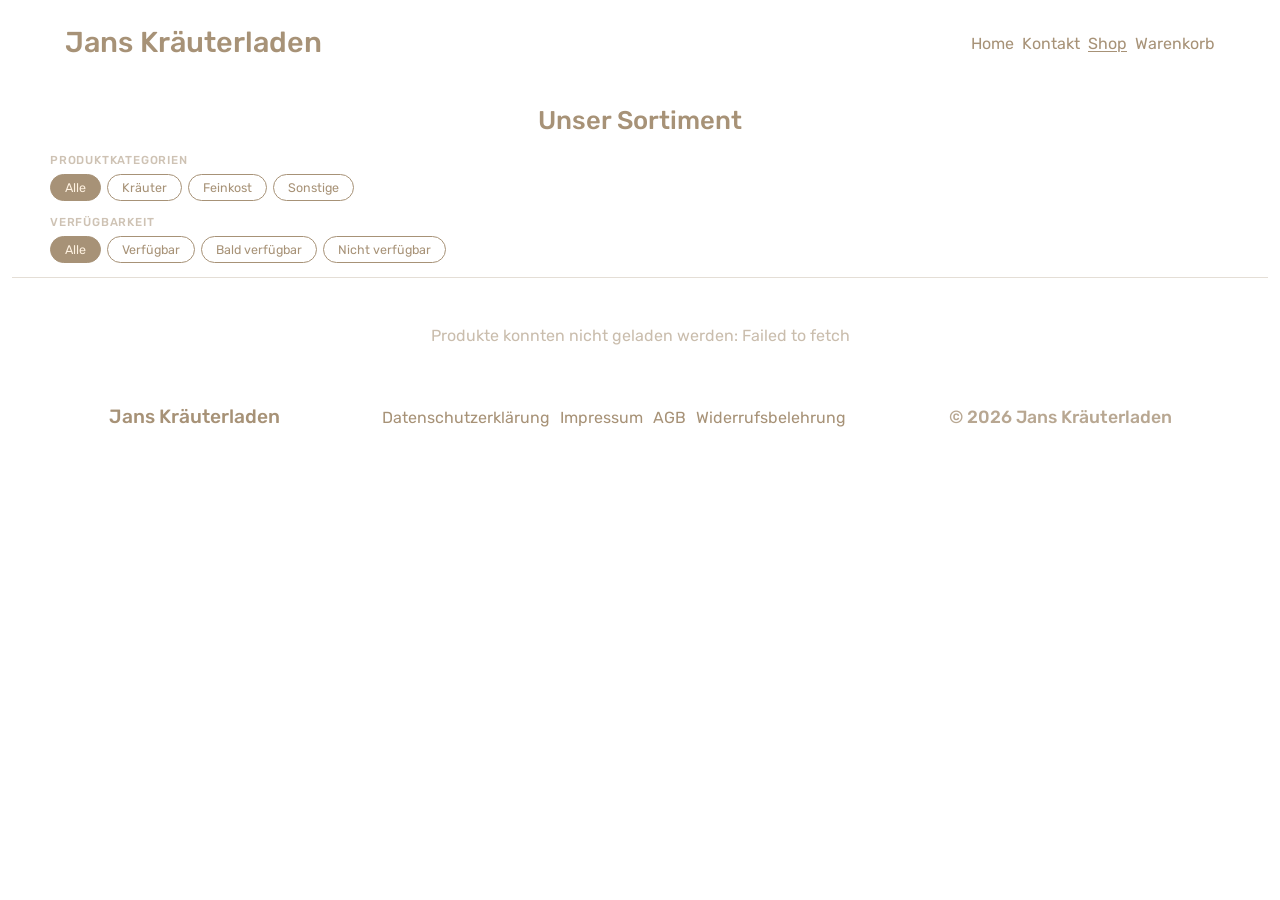
<file: shop.html>
<!DOCTYPE html>
<html lang="de">
<head>
    <title>Shop – Jans Kräuterladen</title>
    <meta charset="UTF-8">
    <meta name="viewport" content="width=device-width, initial-scale=1.0">
    <link rel="stylesheet" href="style.css"/>
    <link rel="preconnect" href="https://fonts.googleapis.com">
    <link rel="preconnect" href="https://fonts.gstatic.com" crossorigin>
    <link href="https://fonts.googleapis.com/css2?family=Pacifico&family=Rubik:ital,wght@0,300..900;1,300..900&family=Slabo+27px&display=swap" rel="stylesheet">
    <style>
        .shop-header {
            color: var(--color-1);
            padding: 24px 12px 0;
        }
        .shop-header h1 {
            font-size: 1.6rem;
            font-weight: 500;
            margin-bottom: 18px;
        }

        .pill-row-label {
            font-size: 0.72rem;
            font-weight: 500;
            letter-spacing: 0.07em;
            text-transform: uppercase;
            opacity: 0.55;
            margin-bottom: 7px;
        }
        .pill-row {
            display: flex;
            flex-wrap: wrap;
            gap: 6px;
            margin-bottom: 14px;
        }
        .pill-btn {
            font-family: "Rubik", sans-serif;
            font-size: 0.78rem;
            padding: 5px 14px;
            border: 1px solid var(--color-1);
            border-radius: 999px;
            background: transparent;
            color: var(--color-1);
            cursor: pointer;
            transition: all 0.18s;
        }
        .pill-btn:hover { background: var(--color-1); color: var(--color-2); }
        .pill-btn.active { background: var(--color-1); color: var(--color-2); }

        /* Trennstrich */
        .filter-divider {
            border: none;
            border-top: 1px solid rgba(167,146,119,0.3);
            margin: 4px 0 12px;
        }

        /* GRID */
        .product-grid {
            display: grid;
            grid-template-columns: repeat(2, 1fr);
            gap: 10px;
            padding: 10px 12px 40px;
        }

        /* KEIN PRODUKT */
        .no-products {
            text-align: center;
            padding: 4rem 1rem;
            color: var(--color-1);
            opacity: 0.45;
            font-size: 0.9rem;
            display: none;
        }

        /* CARD */
        .product-card {
            border: 1px solid rgba(167,146,119,0.35);
            border-radius: 5px;
            overflow: hidden;
            text-decoration: none;
            color: var(--color-1);
            background: #fff;
            display: flex;
            flex-direction: column;
            transition: transform 0.2s, box-shadow 0.2s;
            opacity: 0;
            animation: fadeUp 0.35s ease forwards;
        }
        .product-card:hover {
            transform: translateY(-2px);
            box-shadow: 0 4px 16px rgba(167,146,119,0.2);
        }

        .card-img {
            width: 100%; aspect-ratio: 1/1;
            background: var(--color-2);
            overflow: hidden;
            position: relative;
        }
        .card-img img { width: 100%; height: 100%; object-fit: cover; transition: transform 0.3s; }
        .product-card:hover .card-img img { transform: scale(1.04); }
        .card-img-placeholder {
            width: 100%; height: 100%;
            background: var(--color-2);
        }

        /* Rabatt-Badge auf dem Bild */
        .card-rabatt-badge {
            position: absolute;
            top: 7px; right: 7px;
            background: #c0392b;
            color: #fff;
            font-size: 0.65rem;
            font-weight: 600;
            padding: 3px 7px;
            border-radius: 999px;
        }

        .card-body { padding: 8px 10px 10px; display: flex; flex-direction: column; gap: 4px; flex: 1; }
        .card-name { font-size: 0.95rem; font-weight: 500; line-height: 1.2; }

        .card-price { font-size: 0.82rem; }
        .card-price strong { font-weight: 600; }
        .card-price .price-red { color: #c0392b; font-weight: 600; }
        .card-price .price-old { text-decoration: line-through; opacity: 0.4; font-size: 0.75rem; margin-left: 3px; }

        .status-badge {
            display: inline-block;
            font-size: 0.65rem;
            font-weight: 500;
            letter-spacing: 0.05em;
            text-transform: uppercase;
            padding: 3px 8px;
            border-radius: 999px;
            margin-top: auto;
            align-self: flex-start;
        }
        .status-badge.verfuegbar { background: #e6f4ea; color: #2d7a3a; }
        .status-badge.bald       { background: #fff3e0; color: #a07020; }
        .status-badge.nicht      { background: #fdecea; color: #c0392b; }

        @keyframes fadeUp {
            from { opacity: 0; transform: translateY(8px); }
            to   { opacity: 1; transform: translateY(0); }
        }

        .state-box { text-align: center; padding: 3rem 1rem; color: var(--color-1); opacity: 0.6; }
        .spinner { width: 26px; height: 26px; border: 2px solid rgba(167,146,119,0.3); border-top-color: var(--color-1); border-radius: 50%; animation: spin 0.8s linear infinite; margin: 0 auto 0.75rem; }
        @keyframes spin { to { transform: rotate(360deg); } }



        @media (min-width: 560px) {
            .product-grid { grid-template-columns: repeat(3, 1fr); }
        }
        @media (min-width: 900px) {
            .product-grid { grid-template-columns: repeat(4, 1fr); padding: 10px 50px 60px; }
            .shop-header { padding: 28px 50px 0; }
        }
    </style>
</head>
<body>

<header>
    <nav>
        <div class="nav-logo">Jans Kräuterladen</div>
        <div class="nav-links">
            <a href="index.html">Home</a>
            <a href="index.html">Kontakt</a>
            <a href="shop.html" class="underlined">Shop</a>
            <a href="warenkorb.html">Warenkorb</a>
        </div>
    </nav>
</header>

<main>
    <div class="shop-header">
        <h1>Unser Sortiment</h1>

        <div class="pill-row-label">Produktkategorien</div>
        <div class="pill-row" id="katRow">
            <button class="pill-btn active" data-kat="alle">Alle</button>
            <button class="pill-btn" data-kat="Kräuter">Kräuter</button>
            <button class="pill-btn" data-kat="Feinkost">Feinkost</button>
            <button class="pill-btn" data-kat="Sonstige">Sonstige</button>
        </div>

        <div class="pill-row-label">Verfügbarkeit</div>
        <div class="pill-row" id="filterRow">
            <button class="pill-btn active" data-filter="alle">Alle</button>
            <button class="pill-btn" data-filter="verfügbar">Verfügbar</button>
            <button class="pill-btn" data-filter="bald verfügbar">Bald verfügbar</button>
            <button class="pill-btn" data-filter="nicht verfügbar">Nicht verfügbar</button>
        </div>
    </div>

    <hr class="filter-divider" style="margin: 0 12px 0;">

    <div id="loadingState" class="state-box">
        <div class="spinner"></div>
        <p>Produkte werden geladen…</p>
    </div>
    <div id="errorState" class="state-box" style="display:none">
        <p id="errorMsg">Fehler beim Laden.</p>
    </div>

    <div id="shopContent" style="display:none">
        <div class="no-products" id="noProducts">Kein Produkt mit diesem Filter gefunden.</div>
        <div class="product-grid" id="productGrid"></div>
    </div>
</main>

<footer>
    <div class="footer-logo">Jans Kräuterladen</div>
    <div class="footer-links">
        <a href="datenschutzerklärung.html">Datenschutzerklärung</a>
        <a href="impressum.html">Impressum</a>
        <a href="AGB.html">AGB</a>
        <a href="widerrufsbelehrung.html">Widerrufsbelehrung</a>
    </div>
    <div class="footer-copyright">&copy; 2026 Jans Kräuterladen</div>
</footer>

<script>
const SUPABASE_URL  = 'https://iydsqjtkokkcbxdrwaav.supabase.co';
const SUPABASE_ANON = 'eyJhbGciOiJIUzI1NiIsInR5cCI6IkpXVCJ9.eyJpc3MiOiJzdXBhYmFzZSIsInJlZiI6Iml5ZHNxanRrb2trY2J4ZHJ3YWF2Iiwicm9sZSI6ImFub24iLCJpYXQiOjE3NzY1Njk2NTIsImV4cCI6MjA5MjE0NTY1Mn0.qLiRzBRJuYr7Q65UGueVY76BKP6huOVnnxUqWKdjgCI';
const BUCKET = 'produkte';
const JSON_FILE = 'products.json';

let allProducts = [];
let activeKat = 'alle';
let activeFilter = 'alle';

function getCart() { return JSON.parse(localStorage.getItem('kraeuterladen_cart') || '[]'); }


function imageUrl(path) {
    return `${SUPABASE_URL}/storage/v1/object/public/${BUCKET}/${path}`;
}

// Parst "-10%" → -0.10 als Faktor, gibt Rabattbetrag zurück (negativ)
function parseRabatt(preis, rabattStr) {
    if (!rabattStr || rabattStr === '0') return 0;
    if (typeof rabattStr === 'string' && rabattStr.endsWith('%')) {
        const pct = parseFloat(rabattStr);
        return preis * (pct / 100);
    }
    return 0;
}

function hasRabatt(opt) {
    return opt && opt.rabatt && opt.rabatt !== '0' && parseRabatt(opt.preis, opt.rabatt) !== 0;
}

function statusClass(s) {
    if (s === 'verfügbar') return 'verfuegbar';
    if (s === 'bald verfügbar') return 'bald';
    return 'nicht';
}
function statusLabel(s) {
    if (s === 'verfügbar') return 'Verfügbar';
    if (s === 'bald verfügbar') return 'Bald verfügbar';
    return 'Nicht verfügbar';
}

// Zufällige Reihenfolge innerhalb einer Gruppe
function shuffle(arr) {
    return arr.map(v => ({ v, r: Math.random() })).sort((a, b) => a.r - b.r).map(x => x.v);
}

function renderCard(p, delay) {
    const opt1 = p.optionen[0];
    const hatRabatt = hasRabatt(opt1);
    const rabattBetrag = hatRabatt ? parseRabatt(opt1.preis, opt1.rabatt) : 0;
    const endpreis = opt1 ? opt1.preis + rabattBetrag : null;

    const a = document.createElement('a');
    a.className = 'product-card';
    a.href = `produkt.html?id=${p.id}`;
    a.style.animationDelay = `${delay * 45}ms`;

    let priceHTML = '';
    if (endpreis !== null) {
        if (hatRabatt) {
            priceHTML = `<span class="price-red">${endpreis.toFixed(2).replace('.', ',')} €</span> <span class="price-old">${opt1.preis.toFixed(2).replace('.', ',')} €</span>`;
        } else {
            priceHTML = `<strong>${endpreis.toFixed(2).replace('.', ',')} €</strong>`;
        }
    }

    a.innerHTML = `
        <div class="card-img">
            <img src="${imageUrl(p['produkt-bild'])}" alt="${p['produkt-name']}"
                onerror="this.parentElement.innerHTML='<div class=\\'card-img-placeholder\\'></div>'" />
            ${hatRabatt ? `<span class="card-rabatt-badge">${opt1.rabatt}</span>` : ''}
        </div>
        <div class="card-body">
            <div class="card-name">${p['produkt-name']}</div>
            <div class="card-price">${priceHTML}</div>
            <span class="status-badge ${statusClass(p['produkt-status'])}">${statusLabel(p['produkt-status'])}</span>
        </div>`;
    return a;
}

function renderGrid() {
    const grid = document.getElementById('productGrid');
    const np = document.getElementById('noProducts');
    grid.innerHTML = '';

    let filtered = allProducts;
    if (activeKat !== 'alle') filtered = filtered.filter(p => p.kategorie === activeKat);
    if (activeFilter !== 'alle') filtered = filtered.filter(p => p['produkt-status'] === activeFilter);

    if (!filtered.length) {
        np.style.display = 'block';
        return;
    }
    np.style.display = 'none';

    // Verfügbar zuerst (zufällig), dann bald verfügbar (zufällig), dann nicht verfügbar (zufällig)
    const avail  = shuffle(filtered.filter(p => p['produkt-status'] === 'verfügbar'));
    const bald   = shuffle(filtered.filter(p => p['produkt-status'] === 'bald verfügbar'));
    const nicht  = shuffle(filtered.filter(p => p['produkt-status'] === 'nicht verfügbar'));

    [...avail, ...bald, ...nicht].forEach((p, i) => grid.appendChild(renderCard(p, i)));
}

document.querySelectorAll('#katRow .pill-btn').forEach(btn => {
    btn.addEventListener('click', () => {
        document.querySelectorAll('#katRow .pill-btn').forEach(b => b.classList.remove('active'));
        btn.classList.add('active');
        activeKat = btn.dataset.kat;
        renderGrid();
    });
});

document.querySelectorAll('#filterRow .pill-btn').forEach(btn => {
    btn.addEventListener('click', () => {
        document.querySelectorAll('#filterRow .pill-btn').forEach(b => b.classList.remove('active'));
        btn.classList.add('active');
        activeFilter = btn.dataset.filter;
        renderGrid();
    });
});

(async () => {
    try {
        const res = await fetch(`${SUPABASE_URL}/storage/v1/object/public/${BUCKET}/${JSON_FILE}`);
        if (!res.ok) throw new Error('HTTP ' + res.status);
        allProducts = await res.json();
        document.getElementById('loadingState').style.display = 'none';
        document.getElementById('shopContent').style.display = 'block';
        renderGrid();
    } catch(e) {
        document.getElementById('loadingState').style.display = 'none';
        document.getElementById('errorState').style.display = 'block';
        document.getElementById('errorMsg').textContent = 'Produkte konnten nicht geladen werden: ' + e.message;
    }
})();
</script>
</body>
</html>
</file>
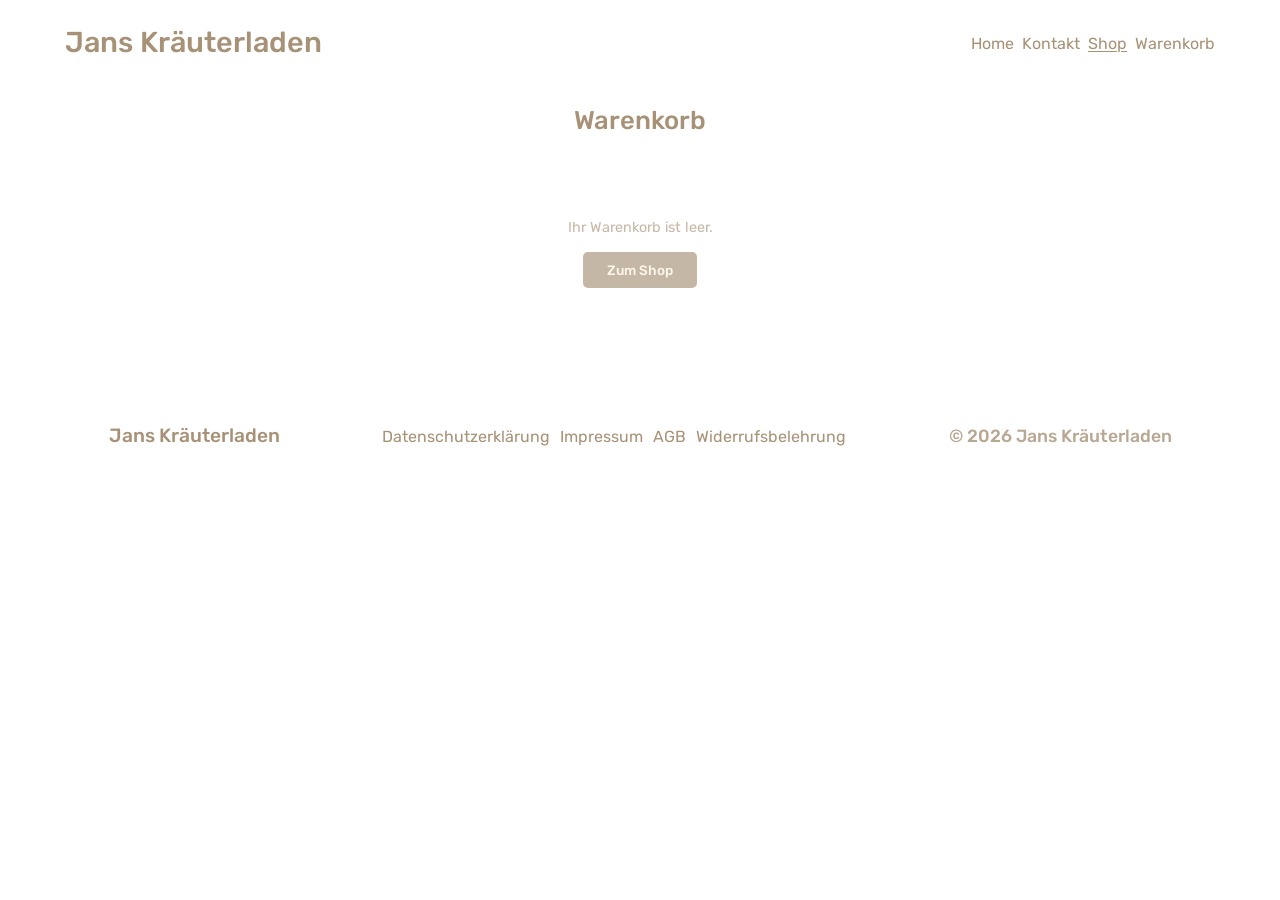
<file: warenkorb.html>
<!DOCTYPE html>
<html lang="de">
<head>
    <title>Warenkorb – Jans Kräuterladen</title>
    <meta charset="UTF-8">
    <meta name="viewport" content="width=device-width, initial-scale=1.0">
    <link rel="stylesheet" href="style.css"/>
    <link rel="preconnect" href="https://fonts.googleapis.com">
    <link rel="preconnect" href="https://fonts.gstatic.com" crossorigin>
    <link href="https://fonts.googleapis.com/css2?family=Pacifico&family=Rubik:ital,wght@0,300..900;1,300..900&family=Slabo+27px&display=swap" rel="stylesheet">
    <style>
        .page-wrap { padding: 24px 12px 50px; color: var(--color-1); max-width: 700px; margin: 0 auto; }
        .page-wrap h1 { font-size: 1.6rem; font-weight: 500; margin-bottom: 20px; }

        /* EMPTY */
        .empty-state { text-align: center; padding: 4rem 1rem; opacity: 0.65; }
        .empty-state p { margin-bottom: 16px; font-size: 0.9rem; }

        /* CART ITEMS */
        .cart-list { border-top: 1px solid rgba(167,146,119,0.3); }

        .cart-item {
            display: grid;
            grid-template-columns: 60px 1fr auto;
            gap: 12px;
            align-items: center;
            padding: 14px 0;
            border-bottom: 1px solid rgba(167,146,119,0.2);
        }
        /* Kein border-bottom beim letzten Item — der finale Strich kommt von .cart-summary */
        .cart-item:last-child { border-bottom: none; }

        .cart-thumb {
            width: 60px; height: 60px;
            border-radius: 5px; border: 1px solid rgba(167,146,119,0.3);
            overflow: hidden; background: var(--color-2); flex-shrink: 0;
        }
        .cart-thumb img { width: 100%; height: 100%; object-fit: cover; }

        .cart-item-info { display: flex; flex-direction: column; gap: 2px; }
        .cart-item-name { font-weight: 500; font-size: 0.92rem; line-height: 1.2; }
        .cart-item-menge { font-size: 0.78rem; opacity: 0.55; }

        /* Preis pro Stück mit Rabatt */
        .cart-item-preis { font-size: 0.8rem; margin-top: 1px; }
        .cart-item-preis .p-red { color: #c0392b; font-weight: 500; }
        .cart-item-preis .p-old { text-decoration: line-through; opacity: 0.4; font-size: 0.73rem; margin-left: 3px; }
        .cart-item-preis .p-badge {
            font-size: 0.65rem; font-weight: 600; color: #c0392b;
            background: #fdecea; padding: 1px 5px; border-radius: 999px; margin-left: 3px;
        }

        .remove-btn {
            background: none; border: none; cursor: pointer;
            font-family: "Rubik", sans-serif; font-size: 0.72rem;
            color: var(--color-1); opacity: 0.4;
            padding: 0; text-decoration: underline; text-underline-offset: 2px;
            transition: opacity 0.2s; margin-top: 4px;
        }
        .remove-btn:hover { opacity: 1; }

        .cart-item-right { display: flex; flex-direction: column; align-items: flex-end; gap: 0; }
        .line-total { font-weight: 500; font-size: 0.92rem; }
        .line-total.red { color: #c0392b; }

        /* RABATTCODE */
        .rabatt-section {
            margin-top: 20px;
            padding-top: 16px;
            border-top: 1px solid rgba(167,146,119,0.3);
        }
        .rabatt-label {
            font-size: 0.72rem; font-weight: 500; letter-spacing: 0.07em;
            text-transform: uppercase; opacity: 0.55; margin-bottom: 8px;
        }
        .rabatt-row { display: flex; gap: 8px; }
        .rabatt-input {
            flex: 1; padding: 9px 10px;
            border: 1px solid rgba(167,146,119,0.4); border-radius: 5px;
            background: var(--color-2); font-family: "Rubik", sans-serif;
            font-size: 0.85rem; color: var(--color-1); outline: none;
            transition: border-color 0.2s; text-transform: uppercase;
        }
        .rabatt-input:focus { border-color: var(--color-1); background: #fff; }
        .rabatt-input::placeholder { text-transform: none; opacity: 0.4; }
        .rabatt-apply-btn {
            padding: 9px 16px; border: 1px solid var(--color-1); border-radius: 5px;
            background: transparent; color: var(--color-1);
            font-family: "Rubik", sans-serif; font-size: 0.82rem; font-weight: 500;
            cursor: pointer; transition: all 0.18s; white-space: nowrap;
        }
        .rabatt-apply-btn:hover { background: var(--color-1); color: var(--color-2); }
        .rabatt-msg {
            font-size: 0.78rem; margin-top: 6px; min-height: 1rem;
        }
        .rabatt-msg.ok { color: #2d7a3a; }
        .rabatt-msg.err { color: #c0392b; }

        /* SUMMARY */
        .cart-summary {
            margin-top: 20px;
            padding-top: 14px;
            border-top: 1px solid rgba(167,146,119,0.4);
            display: flex; flex-direction: column; gap: 8px; align-items: flex-end;
        }
        .summary-row { display: flex; gap: 40px; font-size: 0.85rem; opacity: 0.7; justify-content: flex-end; }
        .summary-row.discount { color: #2d7a3a; opacity: 1; font-weight: 500; }
        .summary-row.total { font-weight: 500; font-size: 0.95rem; opacity: 1; }

        .checkout-btn {
            margin-top: 8px; padding: 11px 28px;
            background: var(--color-1); color: var(--color-2);
            border: none; border-radius: 5px;
            font-family: "Rubik", sans-serif; font-size: 0.85rem; font-weight: 500;
            cursor: pointer; text-decoration: none; display: inline-block;
            transition: opacity 0.2s;
        }
        .checkout-btn:hover { opacity: 0.85; color: var(--color-2); }

        .back-link {
            display: inline-block; margin-top: 16px;
            font-size: 0.82rem; opacity: 0.65;
            text-decoration: underline; text-underline-offset: 2px;
        }
        .back-link:hover { opacity: 1; }

        .btn-empty {
            display: inline-block; padding: 10px 24px;
            background: var(--color-1); color: var(--color-2);
            border-radius: 5px; text-decoration: none;
            font-size: 0.85rem; font-weight: 500; transition: opacity 0.2s;
        }
        .btn-empty:hover { opacity: 0.85; color: var(--color-2); }

        @media (min-width: 900px) {
            .page-wrap { padding: 28px 50px 60px; }
        }
    </style>
</head>
<body>

<header>
    <nav>
        <div class="nav-logo">Jans Kräuterladen</div>
        <div class="nav-links">
            <a href="index.html">Home</a>
            <a href="index.html">Kontakt</a>
            <a href="shop.html" class="underlined">Shop</a>
            <a href="warenkorb.html">Warenkorb</a>
        </div>
    </nav>
</header>

<main>
    <div class="page-wrap">
        <h1>Warenkorb</h1>

        <div id="emptyState" class="empty-state" style="display:none">
            <p>Ihr Warenkorb ist leer.</p>
            <a href="shop.html" class="btn-empty">Zum Shop</a>
        </div>

        <div id="cartContent" style="display:none">
            <div class="cart-list" id="cartItems"></div>

            <!-- RABATTCODE -->
            <div class="rabatt-section">
                <div class="rabatt-label">Rabattcode</div>
                <div class="rabatt-row">
                    <input class="rabatt-input" id="codeInput" type="text" placeholder="Code eingeben" maxlength="20" />
                    <button class="rabatt-apply-btn" id="applyBtn">Einlösen</button>
                </div>
                <div class="rabatt-msg" id="rabattMsg"></div>
            </div>

            <!-- SUMMARY -->
            <div class="cart-summary">
                <div class="summary-row"><span>Zwischensumme</span><span id="sumSubtotal">–</span></div>
                <div class="summary-row discount" id="sumDiscountRow" style="display:none">
                    <span id="sumDiscountLabel">Rabatt</span>
                    <span id="sumDiscount">–</span>
                </div>
                <div class="summary-row total"><span>Gesamt</span><span id="sumTotal">–</span></div>
                <a href="checkout.html" class="checkout-btn" id="checkoutLink">Zur Kasse →</a>
            </div>

            <a href="shop.html" class="back-link">← Weiter einkaufen</a>
        </div>
    </div>
</main>

<footer>
    <div class="footer-logo">Jans Kräuterladen</div>
    <div class="footer-links">
        <a href="datenschutzerklärung.html">Datenschutzerklärung</a>
        <a href="impressum.html">Impressum</a>
        <a href="AGB.html">AGB</a>
        <a href="widerrufsbelehrung.html">Widerrufsbelehrung</a>
    </div>
    <div class="footer-copyright">&copy; 2026 Jans Kräuterladen</div>
</footer>

<script>
const SUPABASE_URL  = 'https://iydsqjtkokkcbxdrwaav.supabase.co';
const SUPABASE_ANON = 'eyJhbGciOiJIUzI1NiIsInR5cCI6IkpXVCJ9.eyJpc3MiOiJzdXBhYmFzZSIsInJlZiI6Iml5ZHNxanRrb2trY2J4ZHJ3YWF2Iiwicm9sZSI6ImFub24iLCJpYXQiOjE3NzY1Njk2NTIsImV4cCI6MjA5MjE0NTY1Mn0.qLiRzBRJuYr7Q65UGueVY76BKP6huOVnnxUqWKdjgCI';
const BUCKET   = 'produkte';
const JSON_FILE = 'products.json';

function getCart() { return JSON.parse(localStorage.getItem('kraeuterladen_cart') || '[]'); }
function saveCart(c) { localStorage.setItem('kraeuterladen_cart', JSON.stringify(c)); }
function imageUrl(p) { return `${SUPABASE_URL}/storage/v1/object/public/${BUCKET}/${p}`; }
function fmt(n) { return n.toFixed(2).replace('.', ',') + ' €'; }

// Aktiver Rabattcode aus sessionStorage (bleibt bis Tab geschlossen)
let appliedCode = JSON.parse(sessionStorage.getItem('kl_rabattcode') || 'null');
let allCodes = []; // wird aus JSON geladen

// Lade Rabattcodes aus products.json
async function loadCodes() {
    try {
        const res = await fetch(`${SUPABASE_URL}/storage/v1/object/public/${BUCKET}/rabattcodes.json`);
        const data = await res.json();
        allCodes = Array.isArray(data) ? data : [];
    } catch(e) { allCodes = []; }
}

function findCode(input) {
    return allCodes.find(c => c.code.toUpperCase() === input.toUpperCase());
}

function calcDiscount(code, subtotal) {
    if (!code) return 0;
    if (code.mindestbestellwert && subtotal < code.mindestbestellwert) return 0;
    if (code.typ === 'prozent') return subtotal * (code.wert / 100);
    if (code.typ === 'fest') return Math.min(code.wert, subtotal);
    return 0;
}

function rnd(n) { return Math.round(n * 100) / 100; }

function render() {
    const cart = getCart();
    if (!cart.length) {
        document.getElementById('emptyState').style.display = 'block';
        document.getElementById('cartContent').style.display = 'none';
        return;
    }
    document.getElementById('emptyState').style.display = 'none';
    document.getElementById('cartContent').style.display = 'block';

    const container = document.getElementById('cartItems');
    container.innerHTML = '';
    let subtotal = 0;

    cart.forEach((item, idx) => {
        const anzahl          = item.anzahl ?? item.menge ?? 1;
        const gesamtpreis     = item.gesamtpreis     ?? rnd((item.preis ?? 0) * anzahl);
        const ursprungspreis  = item.ursprungspreis  ?? gesamtpreis;
        const rabattProStueck = item.rabattProStueck ?? rnd(gesamtpreis / anzahl);
        const ursprungProStueck = item.ursprungProStueck ?? rnd(ursprungspreis / anzahl);
        const hatRabatt       = item.hatRabatt ?? false;

        subtotal = rnd(subtotal + gesamtpreis);

        const mengeLabel = anzahl === 1 ? '1 Stück' : `${anzahl} Stück`;

        let preisHTML = '';
        if (hatRabatt) {
            preisHTML = `<span class="p-red">${fmt(rabattProStueck)}</span> <span class="p-old">${fmt(ursprungProStueck)}</span><span class="p-badge">${item.rabattLabel || ''}</span> / Stück`;
        } else {
            preisHTML = `${fmt(rabattProStueck)} / Stück`;
        }

        const div = document.createElement('div');
        div.className = 'cart-item';
        div.innerHTML = `
            <div class="cart-thumb">
                <img src="${imageUrl(item.bild)}" alt="${item.name}" onerror="this.style.display='none'" />
            </div>
            <div class="cart-item-info">
                <div class="cart-item-name">${item.name}</div>
                <div class="cart-item-menge">${mengeLabel}</div>
                <div class="cart-item-preis">${preisHTML}</div>
                <button class="remove-btn" data-idx="${idx}">Entfernen</button>
            </div>
            <div class="cart-item-right">
                <div class="line-total${hatRabatt ? ' red' : ''}">${fmt(gesamtpreis)}</div>
            </div>`;
        container.appendChild(div);
    });

    const discount = appliedCode ? rnd(calcDiscount(appliedCode, subtotal)) : 0;
    const total = rnd(subtotal - discount);

    document.getElementById('sumSubtotal').textContent = fmt(subtotal);

    const discRow = document.getElementById('sumDiscountRow');
    if (discount > 0) {
        discRow.style.display = 'flex';
        document.getElementById('sumDiscountLabel').textContent = `Rabatt (${appliedCode.code})`;
        document.getElementById('sumDiscount').textContent = '− ' + fmt(discount);
    } else {
        discRow.style.display = 'none';
    }

    document.getElementById('sumTotal').textContent = fmt(total);

    if (discount > 0) {
        sessionStorage.setItem('kl_rabattcode', JSON.stringify(appliedCode));
        sessionStorage.setItem('kl_discount', discount.toFixed(2));
    } else {
        sessionStorage.removeItem('kl_discount');
    }

    container.querySelectorAll('.remove-btn').forEach(btn => {
        btn.addEventListener('click', () => {
            const c = getCart();
            c.splice(+btn.dataset.idx, 1);
            saveCart(c);
            render();
        });
    });
}

// Rabattcode einlösen / entfernen
document.getElementById('applyBtn').addEventListener('click', () => {
    const btn = document.getElementById('applyBtn');
    const msg = document.getElementById('rabattMsg');

    // Entfernen-Modus
    if (btn.dataset.mode === 'remove') {
        appliedCode = null;
        sessionStorage.removeItem('kl_rabattcode');
        sessionStorage.removeItem('kl_discount');
        document.getElementById('codeInput').value = '';
        msg.className = 'rabatt-msg';
        msg.textContent = '';
        btn.textContent = 'Einlösen';
        btn.dataset.mode = '';
        render();
        return;
    }

    // Einlösen-Modus
    const input = document.getElementById('codeInput').value.trim();
    if (!input) { msg.className = 'rabatt-msg err'; msg.textContent = 'Bitte einen Code eingeben.'; return; }

    const code = findCode(input);
    if (!code) {
        msg.className = 'rabatt-msg err';
        msg.textContent = 'Dieser Code ist ungültig.';
        appliedCode = null;
        sessionStorage.removeItem('kl_rabattcode');
        render(); return;
    }

    // Subtotal korrekt berechnen
    const cart = getCart();
    const subtotal = cart.reduce((s, i) => rnd(s + (i.gesamtpreis ?? rnd((i.preis ?? 0) * (i.anzahl ?? i.menge ?? 1)))), 0);

    if (code.mindestbestellwert && subtotal < code.mindestbestellwert) {
        msg.className = 'rabatt-msg err';
        msg.textContent = `Dieser Code gilt erst ab ${fmt(code.mindestbestellwert)} Einkaufswert.`;
        appliedCode = null;
        sessionStorage.removeItem('kl_rabattcode');
        render(); return;
    }

    appliedCode = code;
    sessionStorage.setItem('kl_rabattcode', JSON.stringify(code));
    msg.className = 'rabatt-msg ok';
    const beschreibung = code.typ === 'prozent'
        ? `${code.wert} % Rabatt`
        : `${fmt(code.wert)} Rabatt`;
    msg.textContent = `✓ Code eingelöst — ${beschreibung}`;

    // Button zu "Code entfernen" umschalten
    document.getElementById('applyBtn').textContent = 'Entfernen';
    document.getElementById('applyBtn').dataset.mode = 'remove';
    render();
});

// Enter-Taste im Input
document.getElementById('codeInput').addEventListener('keydown', e => {
    if (e.key === 'Enter') document.getElementById('applyBtn').click();
});

// Init
(async () => {
    await loadCodes();
    // Gespeicherten Code wiederherstellen
    const saved = sessionStorage.getItem('kl_rabattcode');
    if (saved) {
        try {
            appliedCode = JSON.parse(saved);
            document.getElementById('codeInput').value = appliedCode.code;
            document.getElementById('rabattMsg').className = 'rabatt-msg ok';
            const beschreibung = appliedCode.typ === 'prozent'
                ? `${appliedCode.wert} % Rabatt`
                : `${fmt(appliedCode.wert)} Rabatt`;
            document.getElementById('rabattMsg').textContent = `✓ Code eingelöst — ${beschreibung}`;
            document.getElementById('applyBtn').textContent = 'Entfernen';
            document.getElementById('applyBtn').dataset.mode = 'remove';
        } catch(e) { appliedCode = null; }
    }
    render();
})();
</script>
</body>
</html>
</file>
<file: style.css>
* { 
    margin: 0;
    font-family: "Rubik", sans-serif; 
    box-sizing: border-box;
}

:root {
    --color-1: #A79277;
    --color-2: #FFF2E1;
}

nav {
    display: flex;
    align-items: center;
    flex-direction: column;
    margin-top: 10px;
    padding: 15px;
    color: var(--color-1);
}

.nav-hidden {
    transform: translateY(-100%);
}

.nav-logo {
    font-weight: 500;
    font-size: 1.8rem;
    margin-bottom: 3px;
}

a {
    text-decoration: none;
    color: var(--color-1);
}

a:hover {
    transform: scale(1.02);
}

.nav-links {
    display: flex;
    justify-content: center;
    gap: 8px;
}

.underlined {
    text-decoration: underline;
    text-underline-offset: 2px;
}

.home-background {
    background-color: var(--color-1)
}

.home-grid {
    display: grid;
    gap: 12px;
    grid-template-columns: 1fr;
    grid-template-rows: repeat(6, auto);
    margin: 12px;
    color: var(--color-2);
}


h1 {   
    text-align: center;
    margin: 0px 0px 6px 0px;
}

.ai-h1 {
    background: linear-gradient(135deg, #FF5C00 0%, #C81896 100%); 
    -webkit-background-clip: text; 
    background-clip: text; 
    color: transparent; 
    filter: drop-shadow(0 0 8px rgba(255, 92, 0, 1.0));
}

.area-1 {
    grid-row: 1 / 2;
    margin-top: 12px;
}

.area-2 {
    grid-row: 2 / 3;
}

.area-3 {
    grid-row: 3 / 4;
}

.area-4 {
    grid-row: 4 / 5;
}

.area-5 {
    grid-row: 5 / 6;
}

.box-1 {
    border: 1px solid var(--color-2);
    border-radius: 5px;
    padding: 10px;
    text-align: center;
}

.box-2 {
    display: grid;
    grid-template-columns: 50px 3fr;
    grid-template-rows: repeat(5, auto);
    row-gap: 4px;
}

.box-2-icon {
  background-color: var(--color-2); 
  padding: 5px;
  border-radius: 5px 0px 0px 5px;
}

.box-2-text {
    background-color: var(--color-2);
    color: var(--color-1);
    border-radius: 0px 5px 5px 0px;
    padding: 10px;
}

.box-3 {
    display: grid;
    grid-template-columns: 1fr 1fr;
    gap: 10px;
    text-align: center;
}

.box-3-item {
    border: 1px solid var(--color-2); ;
    border-radius: 5px;
    padding: 7px
}

.box-3-date {
 font-size: 0.9rem;
}

.box-4 {
    border: 1px solid var(--color-2); 
    border-radius: 5px;
    height: 320px;
    width: 100%;
}

.box-5 {
    text-align: center;
    padding: 10px;
    border: 1px solid var(--color-2);
    border-radius: 5px;
    margin-bottom: 12px;
}

.box-5-input {
    padding: 10px;
    border: 1px solid var(--color-2);
    border-radius: 5px;
    background-color: transparent;
    width: auto;
    flex: 1;
    font-size: 1rem; 
}

input::placeholder {
    color: var(--color-2); 
    opacity: 1;
}

.box-5-button {
    padding: 10px;
    border: 1px solid var(--color-2);
    border-radius: 5px;
    color: var(--color-2); 
    background-color: var(--color-1);
    width: 30%;
    flex-shrink: 0;
    font-size: 1rem;
}

.box-5-button:hover {
    background-color: var(--color-2);
    color: var(--color-1)
}

.newsletter-flex {
    display: flex;
    margin-top: 10px;
    gap: 5px;
}

footer {
    display: flex;
    flex-direction: column;
    color: var(--color-1);
    align-items: flex-start;
    margin: 12px;
    font-size: 1rem;
    gap: 6px
}

.footer-links {
    display: flex;
    flex-direction: column;
}

.footer-copyright {
    font-weight: 500;
    font-size: 1.1rem;
    opacity: 0.8;
}

.footer-logo {
    font-weight: 500;
    font-size: 1.2rem;
}

@media (min-width: 560px) {
nav {
    background-color: rgb(255, 255, 255);
    flex-direction: row;
    justify-content: space-around;
}

}

@media (min-width: 650px) {
nav {
    background-color: rgb(255, 255, 255);
    flex-direction: row;
    justify-content: space-between;
    margin-left: 40px;
    margin-right: 40px;
}
}

@media (min-width: 750px) {
nav {
    background-color: rgb(255, 255, 255);
    flex-direction: row;
    justify-content: space-between;
    margin-left: 50px;
    margin-right: 50px;
}
}


@media (min-width: 750px) {
    .home-grid {
        grid-template-columns: 1fr 1fr;
    }

    .area-1 {
        grid-row: 1 / 2;
        grid-column: 1 / 3;
    }

    .area-2 {
        grid-row: 2 / 3;
        grid-column: 1 / 2;
    }

    .area-3 {
        grid-row: 3 / 4;
        grid-column: 2 / 3;
    }

    .area-4 {
        grid-row: 2 / 3;
        grid-column: 2 / 3;
        display: flex;
        flex-direction: column;
    }

    .box-4 {
        height: 100%;
        flex-grow: 1;
        display: block;
    }

    .area-3 {
        display: flex;
        flex-direction: column;
    }

    .box-3 {
        display: grid;
        grid-template-columns: 1fr 1fr;
        gap: 10px;
        text-align: center;
        flex-grow: 1;  
    }

    .area-5 {
        display: flex;
        flex-direction: column;
        grid-row: 3 / 4;
        grid-column: 1 / 2;
    }

    .box-5 {
        display: flex;      
        flex-direction: column;
        justify-content: center; 
        flex-grow: 1;
        margin-bottom: 0;
    }
}

@media (min-width: 480px) {
    .footer-links {
        flex-direction: row;
        gap: 10px
    }
}

@media (min-width: 1000px) {
    footer {
        flex-direction: row;
        justify-content: space-evenly;
        align-items: baseline;
    }

    .home-grid {
        margin: 0px 50px 0px 50px
    }
}
</file>
